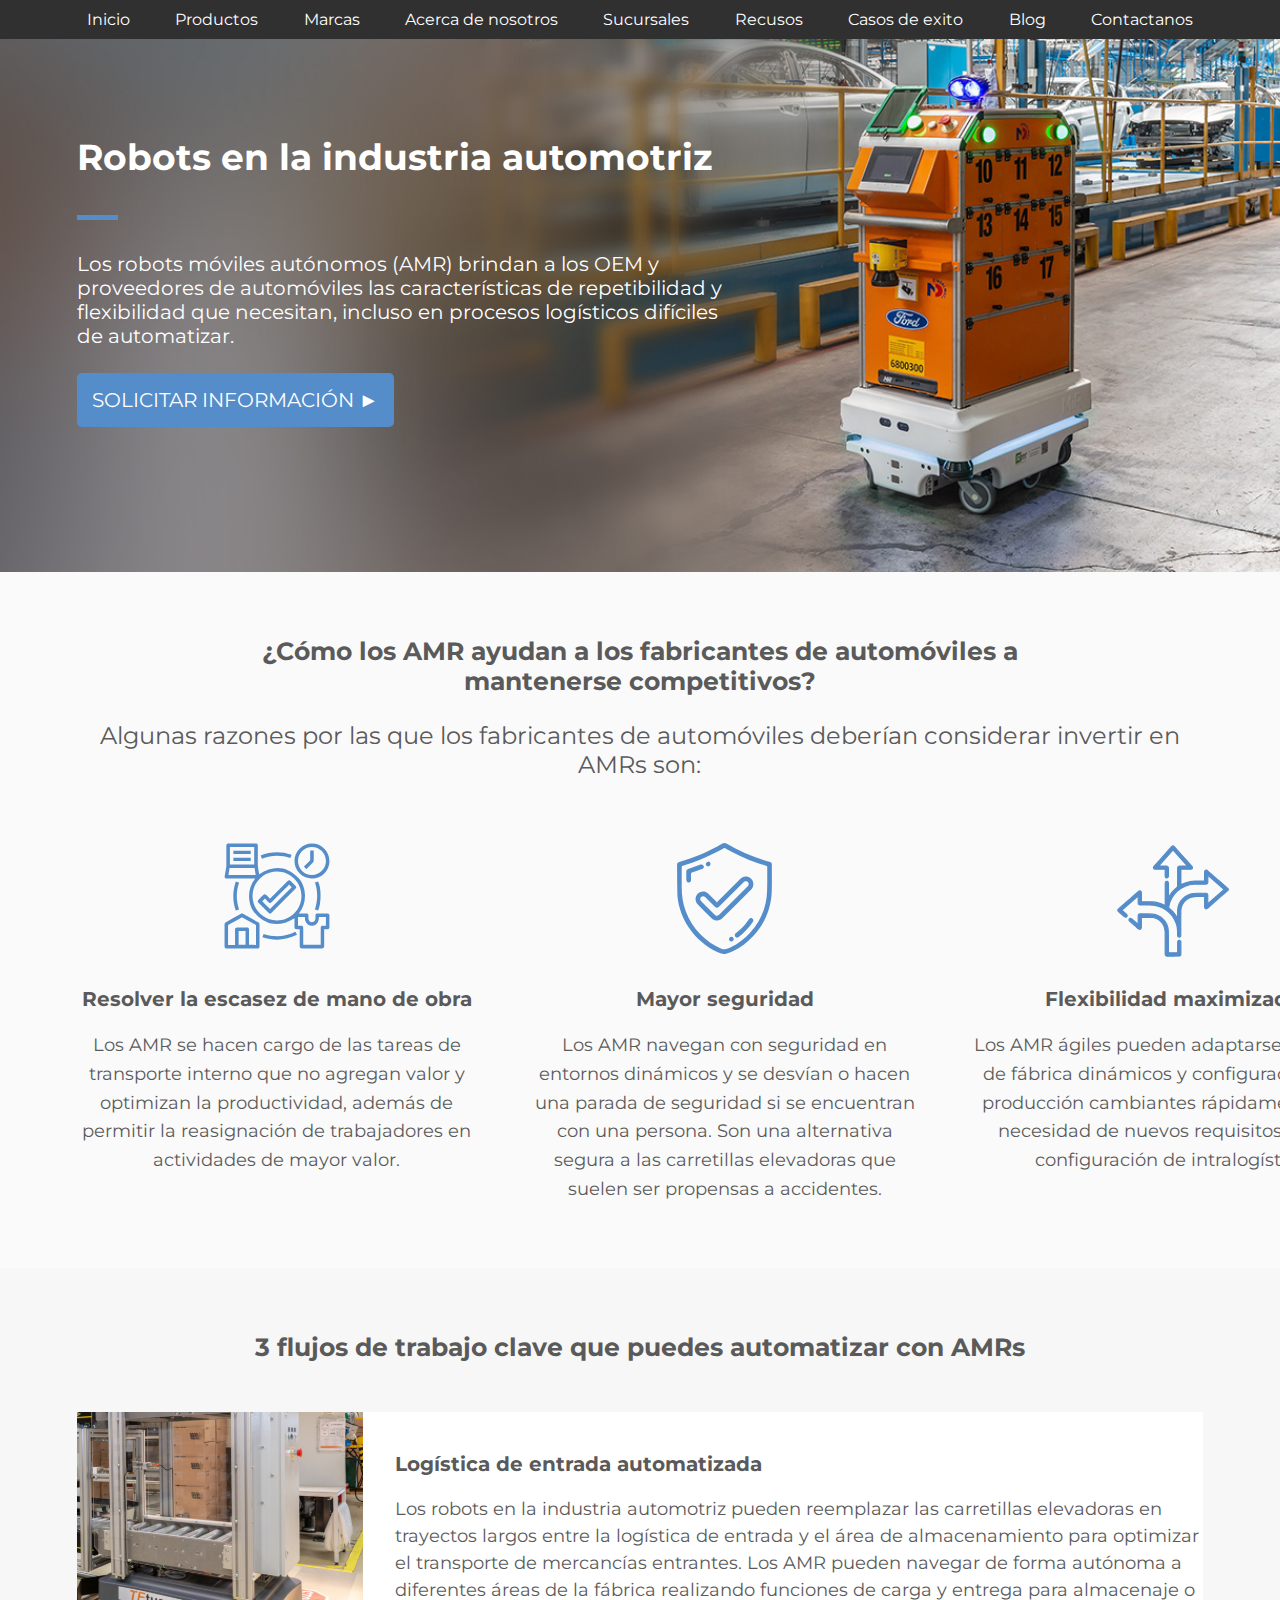
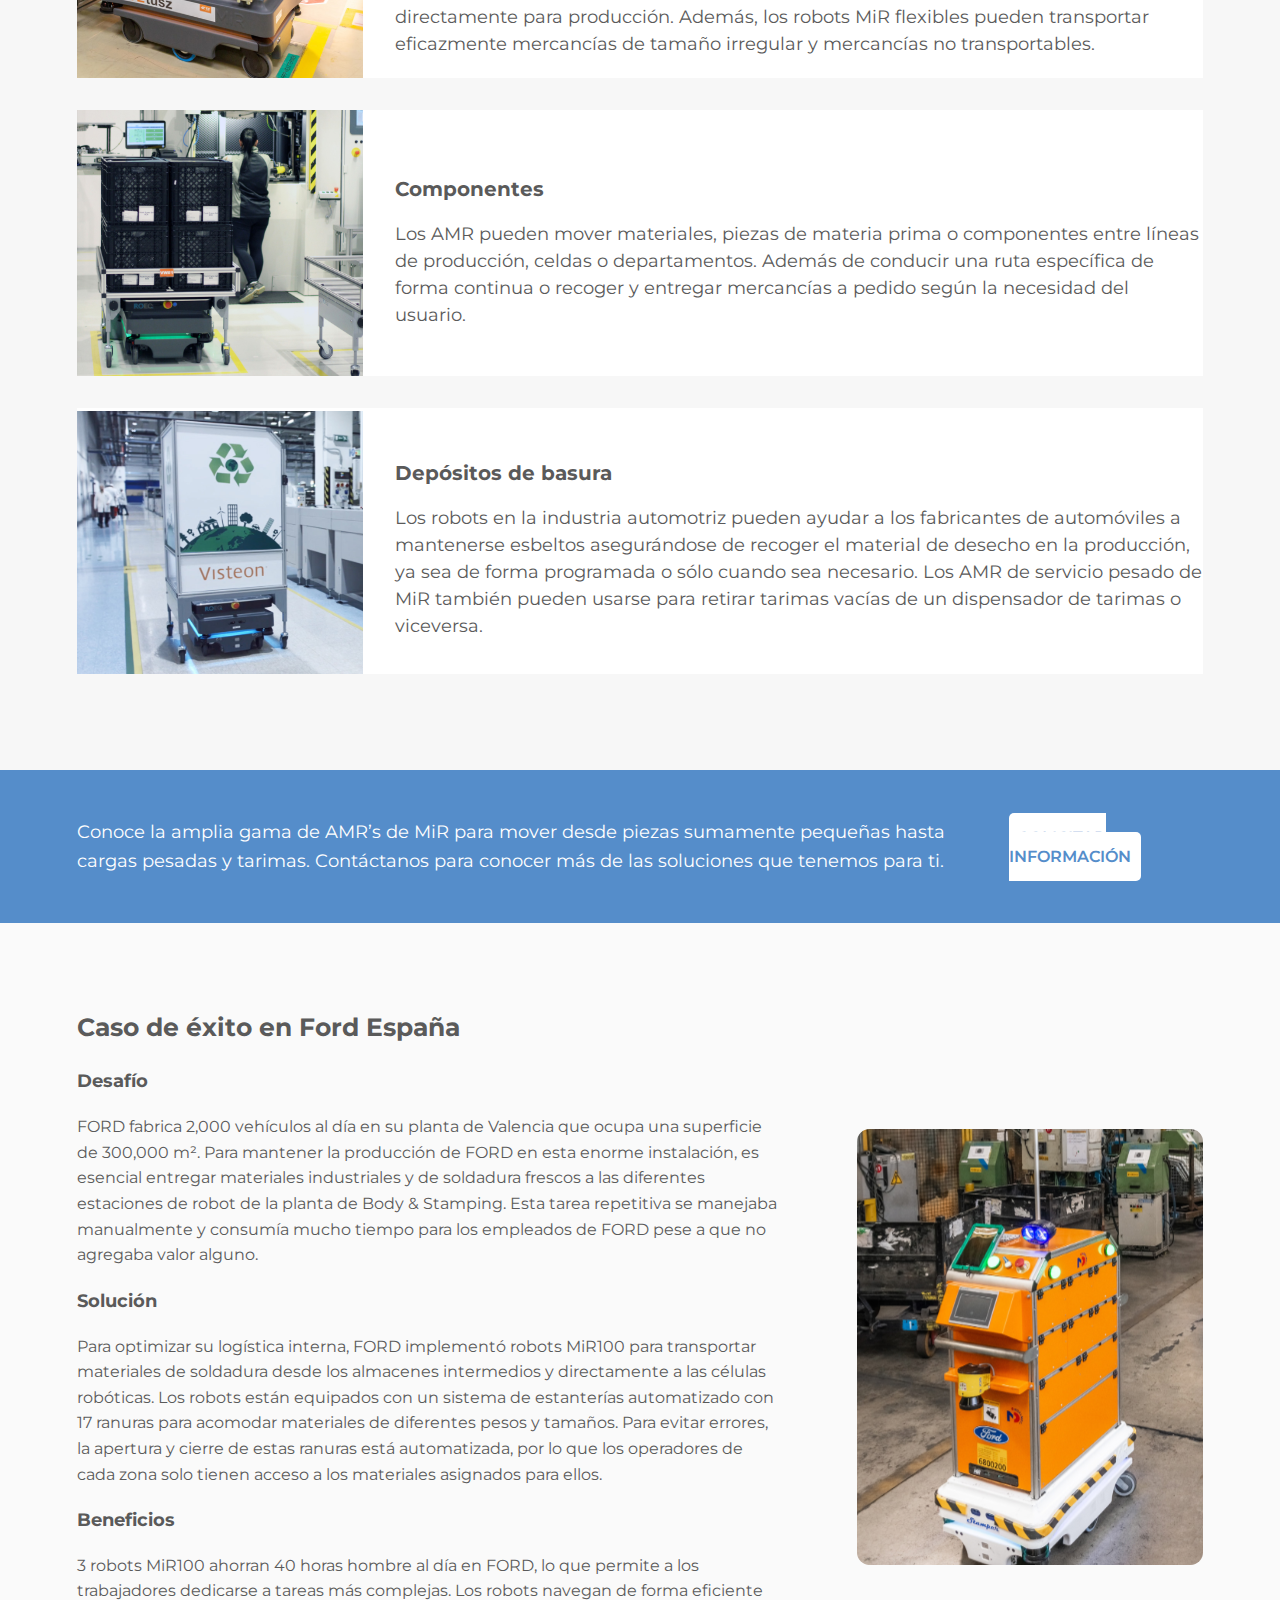
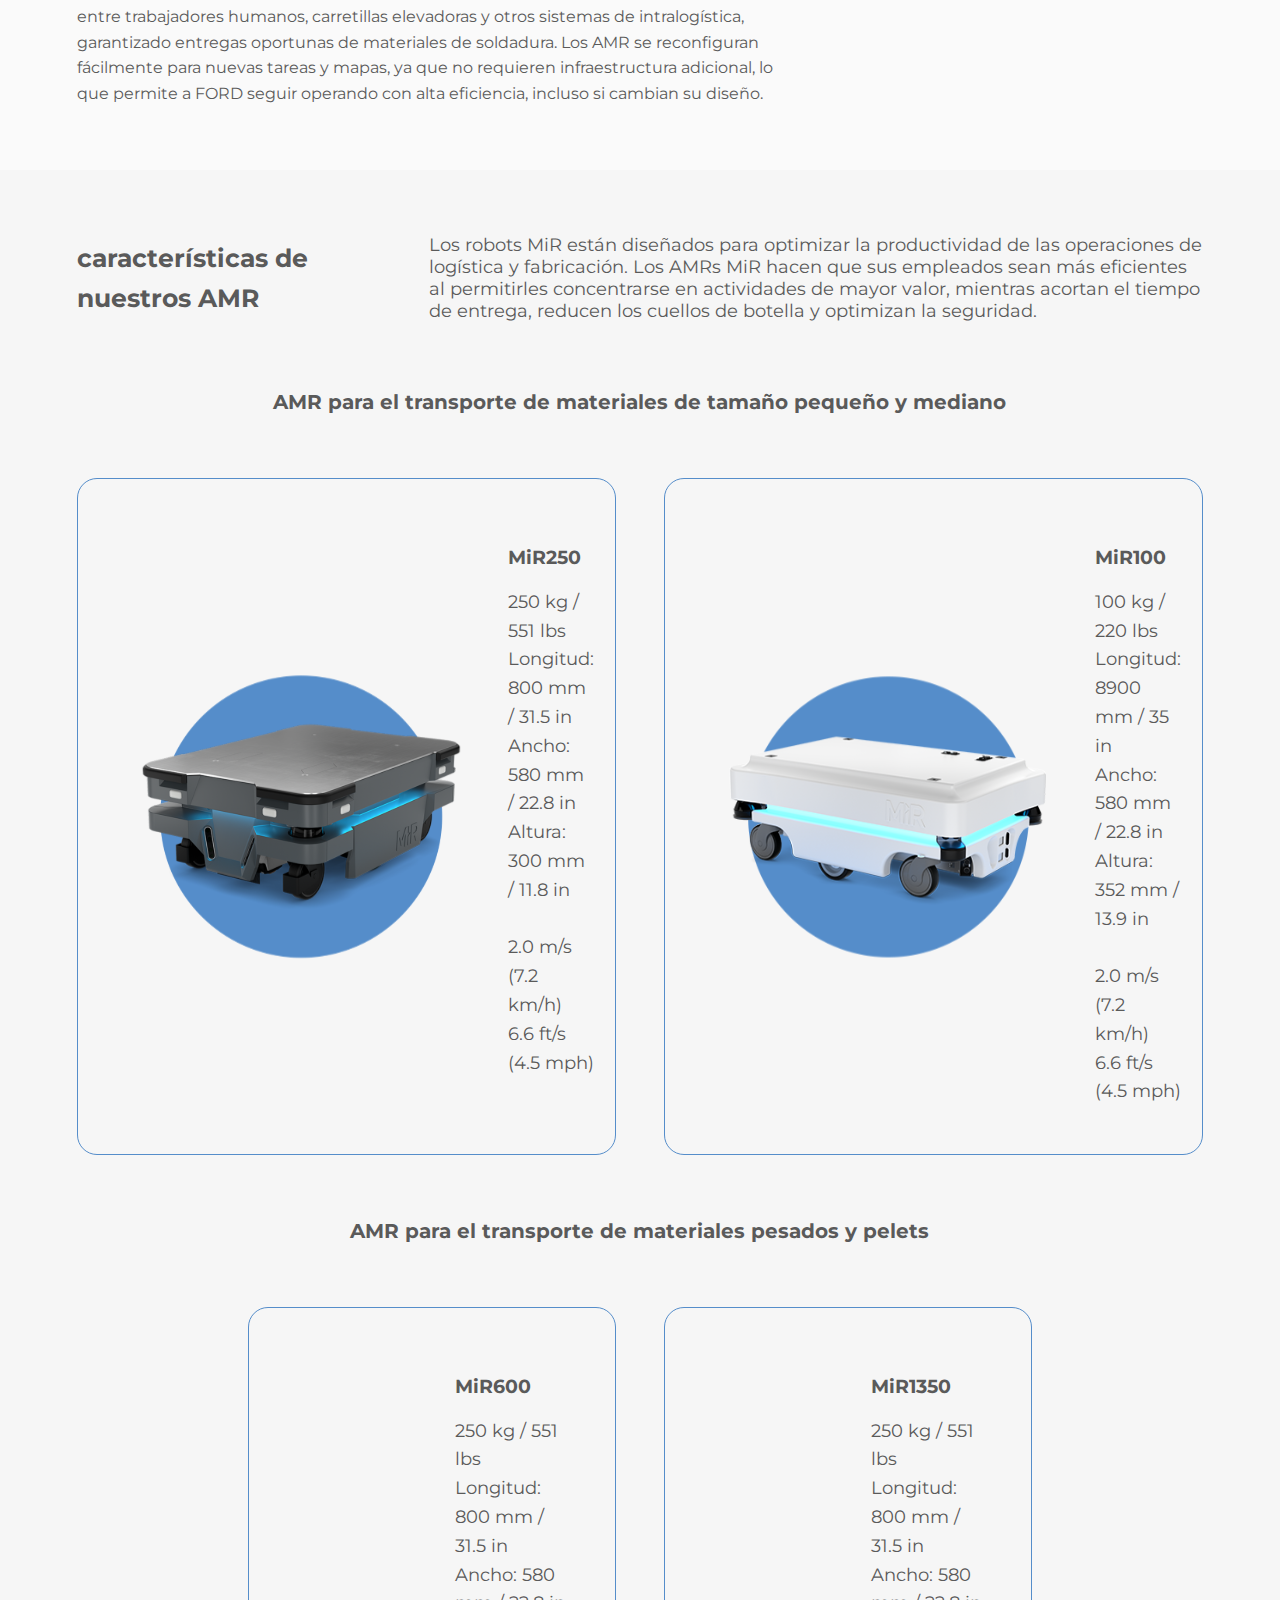
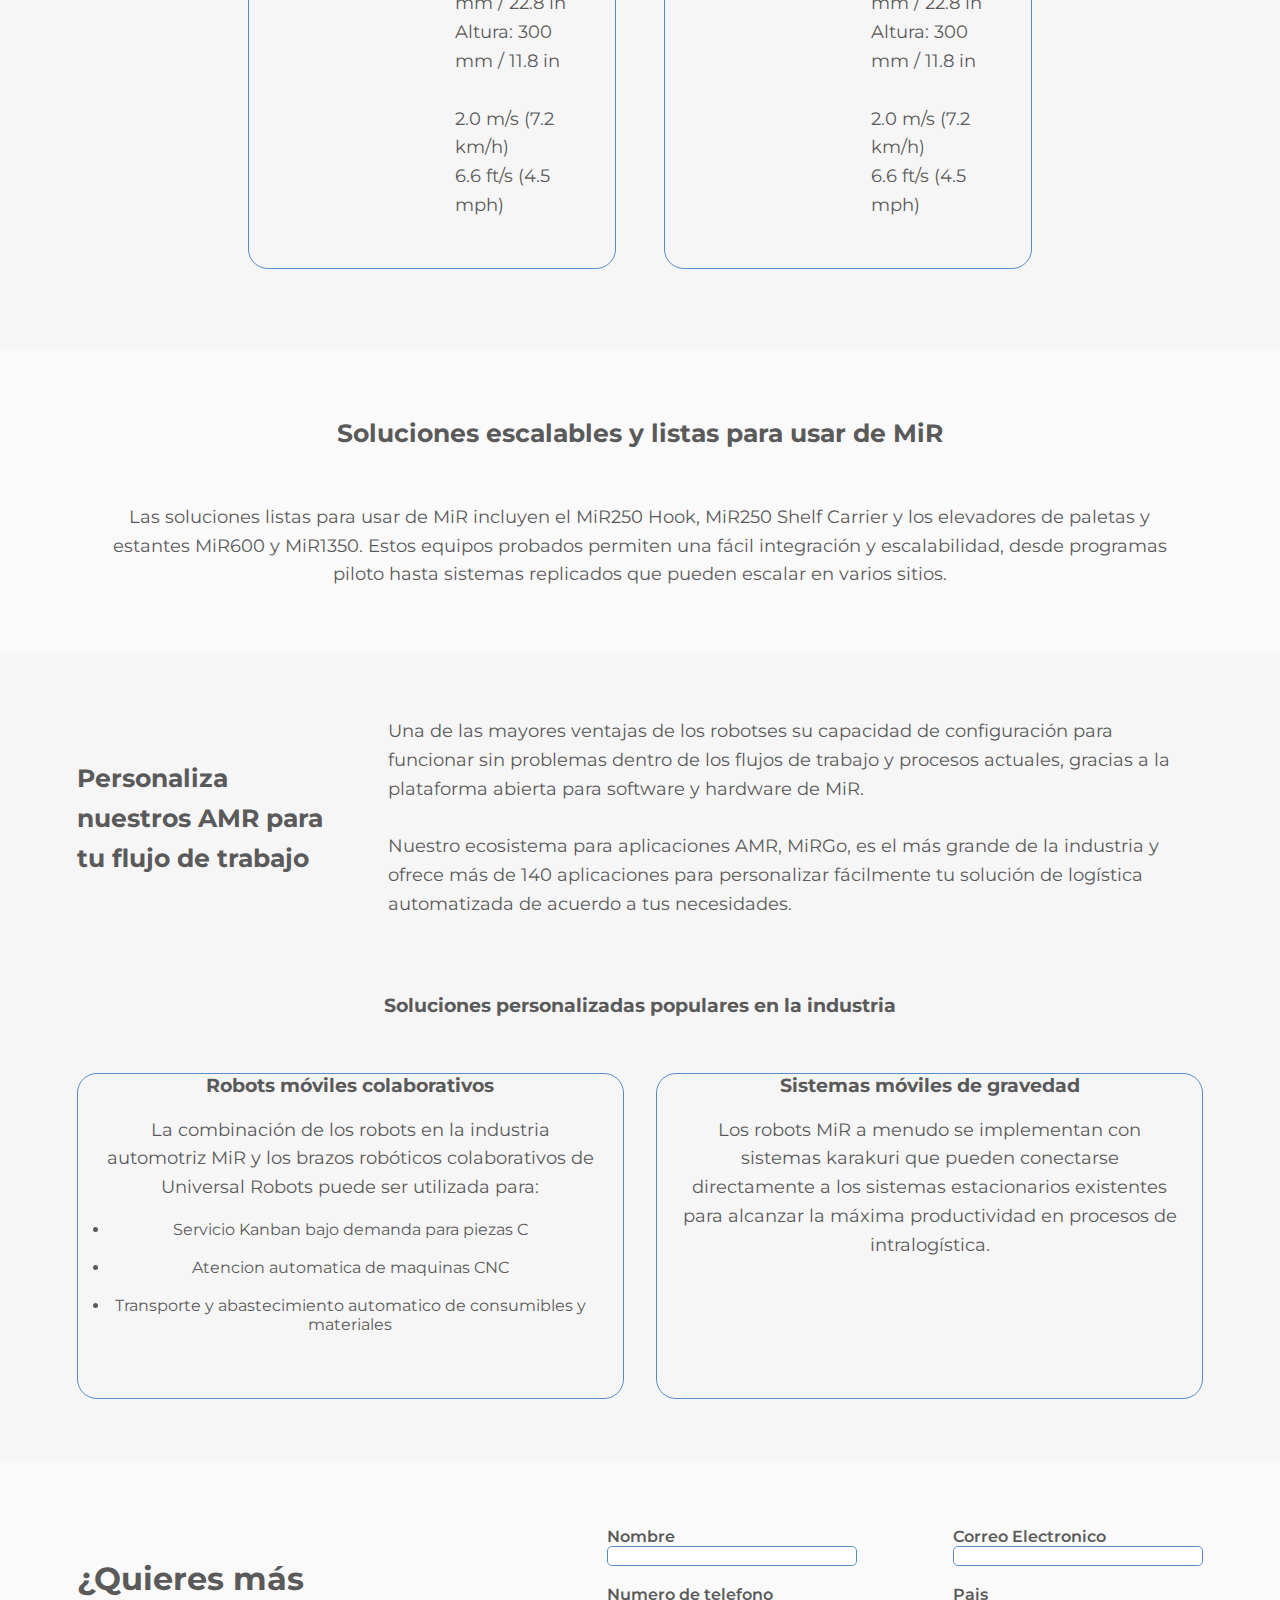
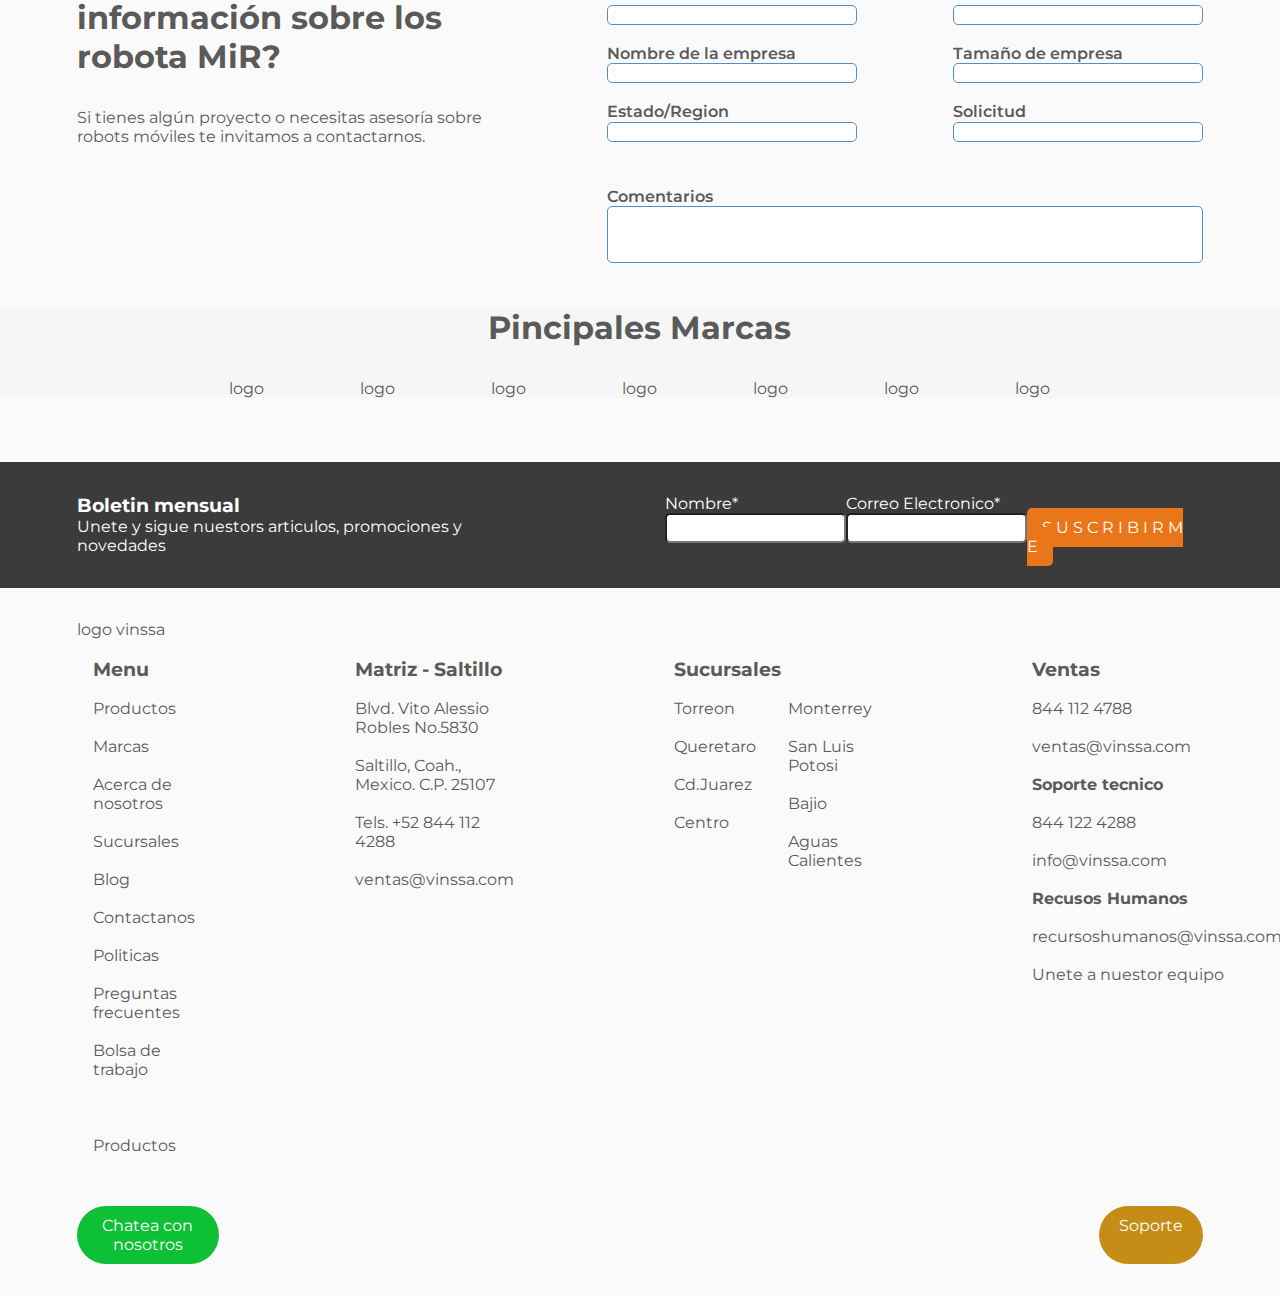
<file: index.html>
<!DOCTYPE html>
<html lang="en">
<head>
    <meta charset="UTF-8">
    <meta http-equiv="X-UA-Compatible" content="IE=edge">
    <meta name="viewport" content="width=device-width, initial-scale=1.0">
    <link href='https://fonts.googleapis.com/css?family=Montserrat' rel='stylesheet'>
    <link rel="stylesheet" href="styleSass/mainstyle.css">
    <title>Vinssa</title>
</head>
<body class="vinssa">
    <div class="menu">
        <div class="content">
            <div class="menu-flex">
                <div class="barra-menu">
                    <a href="">Inicio</a>
                    <a href="">Productos</a>
                    <a href="">Marcas</a>
                    <a href="">Acerca de nosotros</a>
                    <a href="">Sucursales</a>
                    <a href="">Recusos</a>
                    <a href="">Casos de exito</a>
                    <a href="">Blog</a>
                    <a href="">Contactanos</a>
                </div>
            </div>
        </div>
    </div>
    <div class="hero">
        <div class="content">
            <div class="hero-flex">
                <h1>Robots en la industria automotriz</h1>
                <img class="img-responsive" src="resource/hero/Rectangle 1.svg" loading="lazy"/>
                <p>Los robots móviles autónomos (AMR) brindan a los OEM y proveedores de automóviles las características de repetibilidad y flexibilidad que necesitan, incluso en procesos logísticos difíciles de automatizar.
                </p>  
                <div class="hero-button">
                    <a>SOLICITAR INFORMACIÓN ►</a>
                </div>
            </div>
        </div>
    </div>
    <div class="como-ayudamos">
        <div class="content">
            <div class="como-ayudamos-flex">
                <div class="como-ayudamos-pregunta">
                    <h2>¿Cómo los AMR ayudan a los fabricantes de automóviles a mantenerse competitivos?
                    </h2>
                    <p>Algunas razones por las que los fabricantes de automóviles deberían considerar invertir en AMRs son:
                    </p>
                </div>
                <div class="como-ayudamos-respuesta">
                    <div class="razon">
                        <img class="img-responsive" src="resource/como-ayudamos/razon1-svg.svg" alt="Resolver la escasez de mano de obra" loading="lazy"/>
                        <div class="razon-text">
                            <h3>Resolver la escasez de mano de obra
                            </h3>
                            <p>Los AMR se hacen cargo de las tareas de transporte interno que no agregan valor y optimizan la productividad, además de permitir la reasignación de trabajadores en actividades de mayor valor.
                            </p>
                        </div>
                    </div>
                    <div class="razon">
                        <img class="img-responsive" src="resource/como-ayudamos/razon2-svg.svg" alt="Mayor seguridad" loading="lazy"/>
                        <div class="razon-text">
                            <h3>Mayor seguridad
                            </h3>
                            <p>Los AMR navegan con seguridad en entornos dinámicos y se desvían o hacen una parada de seguridad si se encuentran con una persona. Son una alternativa segura a las carretillas elevadoras que suelen ser propensas a accidentes.
                            </p>
                        </div>
                    </div>
                    <div class="razon">
                        <img class="img-responsive" src="resource/como-ayudamos/razon3-svg.svg" alt="Flexibilidad maximizada" loading="lazy"/>
                        <div class="razon-text"> 
                            <h3>Flexibilidad maximizada
                            </h3>
                            <p>Los AMR ágiles pueden adaptarse a diseños de fábrica dinámicos y configuraciones de producción cambiantes rápidamente y sin necesidad de nuevos requisitos para la configuración de intralogística.
                            </p>
                        </div>
                    </div>
                </div>
            </div>
        </div>
    </div>
    <div class="flujos-trabajo">
        <div class="content">
            <div class="flujos-trabajo-flex">
                <h2>3 flujos de trabajo clave que puedes automatizar con AMRs
                </h2>
                <div class="flujo">
                    <img class="img-responsive" src="resource/flujos-trabajo/flujo1-svg.svg" alt="Flexibilidad maximizada" loading="lazy"/>
                    <div class="flujo-text">
                        <h3>Logística de entrada automatizada</h3>
                        <p>Los robots en la industria automotriz pueden reemplazar las carretillas elevadoras en trayectos largos entre la logística de entrada y el área de almacenamiento para optimizar el transporte de mercancías entrantes. Los AMR pueden navegar de forma autónoma a diferentes áreas de la fábrica realizando funciones de carga y entrega para almacenaje o directamente para producción. Además, los robots MiR flexibles pueden transportar eficazmente mercancías de tamaño irregular y mercancías no transportables.
                        </p>
                    </div>
                </div>
                <div class="flujo">
                    <img class="img-responsive" src="resource/flujos-trabajo/flujo2-svg.svg" alt="Flexibilidad maximizada" loading="lazy"/>
                    <div class="flujo-text">
                        <h3>Componentes</h3>
                        <p>Los AMR pueden mover materiales, piezas de materia prima o componentes entre líneas de producción, celdas o departamentos. Además de conducir una ruta específica de forma continua o recoger y entregar mercancías a pedido según la necesidad del usuario.
                        </p>
                    </div>
                </div>
                <div class="flujo">
                    <img class="img-responsive" src="resource/flujos-trabajo/flujo3-svg.svg" alt="Flexibilidad maximizada" loading="lazy"/>
                    <div class="flujo-text">
                        <h3>Depósitos de basura</h3>
                        <p>Los robots en la industria automotriz pueden ayudar a los fabricantes de automóviles a mantenerse esbeltos asegurándose de recoger el material de desecho en la producción, ya sea de forma programada o sólo cuando sea necesario. Los AMR de servicio pesado de MiR también  pueden usarse para retirar tarimas vacías de un dispensador de tarimas o viceversa.
                        </p>
                    </div>
                </div>
            </div>
        </div>
    </div>
    <div class="solicita-informacion">
        <div class="content">
            <div class="solicita-informacion-flex">
                <p>Conoce la amplia gama de AMR’s de MiR para mover desde piezas sumamente pequeñas hasta cargas pesadas y tarimas. Contáctanos para conocer más de las soluciones que tenemos para ti.
                </p>
                <div class="solicita-informacion-button">
                    <a>SOLICITAR INFORMACIÓN</a>
                </div>
            </div>
        </div>
    </div>
    <div class="caso-exito">
        <div class="content">
            <div class="caso-exito-flex">
                <div class="caso-exito-text">
                    <h2> Caso de éxito en Ford España</h2>
                    <h3>Desafío</h3>
                    <p>FORD fabrica 2,000 vehículos al día en su planta de Valencia que ocupa una superficie de 300,000 m². Para mantener la producción de FORD en esta enorme instalación, es esencial entregar materiales industriales y de soldadura frescos a las diferentes estaciones de robot de la planta de Body & Stamping. Esta tarea repetitiva se manejaba manualmente y consumía mucho tiempo para los empleados de FORD pese a que no agregaba valor alguno.
                    </p>
                    <br>
                    <h3>Solución</h3>
                    <p>Para optimizar su logística interna, FORD implementó robots MiR100 para transportar materiales de soldadura desde los almacenes intermedios y directamente a las células robóticas. Los robots están equipados con un sistema de estanterías automatizado con 17 ranuras para acomodar materiales de diferentes pesos y tamaños. Para evitar errores, la apertura y cierre de estas ranuras está automatizada, por lo que los operadores de cada zona solo tienen acceso a los materiales asignados para ellos.
                    </p>
                    <br>
                    <h3>Beneficios</h3>
                    <p>3 robots MiR100 ahorran 40 horas hombre al día en FORD, lo que permite a los trabajadores dedicarse a tareas más complejas.
                    Los robots navegan de forma eficiente entre trabajadores humanos, carretillas elevadoras y otros sistemas de intralogística, garantizado entregas oportunas de materiales de soldadura.
                    Los AMR se reconfiguran fácilmente para nuevas tareas y mapas, ya que no requieren infraestructura adicional, lo que permite a FORD seguir operando con alta eficiencia, incluso si cambian su diseño.
                    </p>
                </div> 
                <div class="caso-exito-img">
                    <img class="img-responsive" src="resource/caso-exito/caso-exito-svg.svg" alt="Flexibilidad maximizada" loading="lazy"/>
                </div>
            </div>
        </div>
    </div>
    <div class="caracteristicas-amr">
        <div class="content">
            <div class="caracteristicas-amr-flex">
                <div class="caracteristicas-amr-description">
                    <h2>características de nuestros AMR</h2>
                    <p>Los robots MiR están diseñados para optimizar la productividad de las operaciones de logística y fabricación. Los AMRs MiR hacen que sus empleados sean más eficientes al permitirles concentrarse en actividades de mayor valor, mientras acortan el tiempo de entrega, reducen los cuellos de botella y optimizan la seguridad.
                    </p>
                </div>
                <div class="caracteristicas-amr-productos">
                    <h3 class="caracteristicas-amr-productos-titulo">AMR para el transporte de materiales de tamaño pequeño y mediano</h3>
                    <div class="caracteristicas-amr-items">
                        <div class="item">
                            <img class="img-responsive" src="resource/caracteristicas-amr/item1-svg.svg" alt="MiR250" loading="lazy"/>
                            <div class="item-description">
                                <h3>MiR250</h3>
                                <p>250 kg / 551 lbs
                                    <br>
                                    Longitud: 800 mm / 31.5 in<br>
                                    Ancho: 580 mm / 22.8 in<br>
                                    Altura: 300 mm / 11.8 in<br>
                                    <br>
                                    2.0 m/s (7.2 km/h)<br>
                                    6.6 ft/s (4.5 mph) <br>
                                    </p>
                            </div>
                        </div>
                        <div class="item">
                            <img class="img-responsive" src="resource/caracteristicas-amr/item2-svg.svg" alt="MiR250" loading="lazy"/>
                            <div class="item-description">
                                <h3>MiR100</h3>
                                <p>100 kg / 220 lbs
                                    <br>
                                    Longitud: 8900 mm / 35 in<br>
                                    Ancho: 580 mm / 22.8 in<br>
                                    Altura: 352 mm / 13.9 in<br>
                                    <br>
                                    2.0 m/s (7.2 km/h)<br>
                                    6.6 ft/s (4.5 mph) <br>
                                    </p>
                            </div>
                        </div>
                    </div>
                    <h3 class="caracteristicas-amr-productos-titulo">AMR para el transporte de materiales pesados y pelets</h3>
                    <div class="caracteristicas-amr-items">
                        <div class="item">
                            <img class="img-responsive" src="resource/caracteristicas-amr/item3-svg.svg" alt="MiR250" loading="lazy"/>
                            <div class="item-description">
                                <h3>MiR600</h3>
                                <p>250 kg / 551 lbs
                                    <br>
                                    Longitud: 800 mm / 31.5 in<br>
                                    Ancho: 580 mm / 22.8 in<br>
                                    Altura: 300 mm / 11.8 in<br>
                                    <br>
                                    2.0 m/s (7.2 km/h)<br>
                                    6.6 ft/s (4.5 mph) <br>
                                    </p>
                            </div>
                        </div>
                        <div class="item">
                            <img class="img-responsive" src="resource/caracteristicas-amr/item4-svg.svg" alt="MiR250" loading="lazy"/>
                            <div class="item-description">
                                <h3>MiR1350</h3>
                                <p>250 kg / 551 lbs
                                    <br>
                                    Longitud: 800 mm / 31.5 in<br>
                                    Ancho: 580 mm / 22.8 in<br>
                                    Altura: 300 mm / 11.8 in<br>
                                    <br>
                                    2.0 m/s (7.2 km/h)<br>
                                    6.6 ft/s (4.5 mph) <br>
                                    </p>
                            </div>
                        </div>
                    </div>
                </div>
            </div>
        </div>
    </div>
    <div class="soluciones-escalables">
        <div class="content">
            <h2>Soluciones escalables y listas para usar de MiR
            </h2>
            <p>Las soluciones listas para usar de MiR incluyen el MiR250 Hook, MiR250 Shelf Carrier y los elevadores de paletas y estantes MiR600 y MiR1350. Estos equipos probados permiten una fácil integración y escalabilidad, desde programas piloto hasta sistemas replicados que pueden escalar en varios sitios.
            </p>
            <div class="soluciones-escalables-img">
                <img class="img-responsive" src="resource/soluciones-escalables/solucion-escalable1-svg.svg" alt="solucion 1" loading="lazy"/>
                <img class="img-responsive" src="resource/soluciones-escalables/solucion-escalable2-svg.svg" alt="solucion 2" loading="lazy"/>
                <img class="img-responsive" src="resource/soluciones-escalables/solucion-escalable3-svg.svg" alt="solucion 3" loading="lazy"/>
                <img class="img-responsive" src="resource/soluciones-escalables/solucion-escalable4-svg.svg" alt="solucion 4" loading="lazy"/> 
            </div>
        </div>
    </div>
    <div class="personaliza-amr">
        <div class="content">
            <div class="personaliza-amr-flex">
                <div class="personaliza-amr-description">
                    <h2>Personaliza nuestros AMR para tu flujo de trabajo
                    </h2>
                    <p>Una de las mayores ventajas de los robotses su capacidad de configuración para funcionar sin problemas dentro de los flujos de trabajo y procesos actuales, gracias a la plataforma abierta para software y hardware de MiR.<br><br>
                        Nuestro ecosistema para aplicaciones AMR, MiRGo, es el más grande de la industria y ofrece más de 140 aplicaciones para personalizar fácilmente tu solución de logística automatizada de acuerdo a tus necesidades.
                    </p>
                </div>
                <div class="personaliza-amr-populares">
                    <h3 class="titulo-populares">Soluciones personalizadas populares en la industria 
                    </h3>
                    <div class="personaliza-amr-populares-items">
                        <div class="item">
                            <img class="img-responsive" src="resource/personaliza-amr/personaliza-amr1-svg.svg" alt="personaliza 1" loading="lazy"/>
                            <h3>Robots móviles colaborativos</h3>
                            <p>La combinación de los robots en la industria automotriz MiR y los brazos robóticos colaborativos de Universal Robots puede ser utilizada para:
                            </p>
                            <ul>
                                <li>
                                    Servicio Kanban bajo demanda para piezas C
                                </li>
                                <br>
                                <li>
                                    Atencion automatica de maquinas CNC
                                </li>
                                <br>
                                <li>
                                    Transporte y abastecimiento automatico de consumibles y materiales
                                </li>
                            </ul>
                        </div>
                        <div class="item">
                            <img class="img-responsive" src="resource/personaliza-amr/personaliza-amr2-svg.svg" alt="personaliza 1" loading="lazy"/>
                            <h3>Sistemas móviles de gravedad</h3>
                            <p>Los robots MiR a menudo se implementan con sistemas karakuri que pueden conectarse directamente a los sistemas estacionarios existentes para alcanzar la máxima productividad en procesos de intralogística.
                            </p>
                        </div>
                    </div>
                </div>
            </div>
        </div>
    </div>
    <div class="formulario-informacion">
        <div class="content">
            <div class="formulario-informacion-flex">
                <div class="formulario-informacion-description">
                    <h1>¿Quieres más información sobre los robota MiR?
                    </h1>
                    <p>Si tienes algún proyecto o necesitas asesoría sobre robots móviles te invitamos a contactarnos.
                    </p>
                </div>
                <div class="formulario-informacion-datos">
                    <div class="formulario-informacion-input">
                        <form class="formulario-inputs"> 
                            <label for="fname">Nombre</label><br>
                            <input type="text" id="nombre" name="nombre"><br><br>
        
                            <label for="fname">Numero de telefono</label><br>
                            <input type="tel" id="telefono" name="telefono"><br><br>
        
                            <label for="fname">Nombre de la empresa</label><br>
                            <input type="text" id="nombreEmpresa" name="nombreEmpresa"><br><br>
        
                            <label for="fname">Estado/Region</label><br>
                            <input type="text" id="estadoRegion" name="estadoRegion"><br><br>
                        </form>
                        <form class="formulario-inputs"> 
                            <label for="fname">Correo Electronico</label><br>
                            <input type="text" id="correo" name="correo"><br><br>
        
                            <label for="fname">Pais</label><br>
                            <input type="text" id="pais" name="pais"><br><br>
                                
                            <label for="fname">Tamaño de empresa</label><br>
                            <input type="text" id="tamanioEmpresa" name="tamanioEmpresa"><br><br>
        
                            <label for="fname">Solicitud</label><br>
                            <input type="text" id="solicitud" name="solicitud"><br><br>
                        </form>
                    </div>
                    <div class="formulario-informacion-comentarios">
                        <label for="fname">Comentarios</label><br>
                        <input type="text" id="comentarios" name="comentarios"><br><br>
                    </div>
                </div>
            </div>
        </div>
    </div>
    <div class="principales-marcas">
        <div class="content">
            <div class="principales-marcas-flex">
                <h1> Pincipales Marcas</h1>
                <img class="img-responsive" class="imgResponsive" src="resource/Rectangle 1.svg" loading="lazy"/>
                <div class="carrusel-marcas">
                    <p>logo</p>
                    <p>logo</p>
                    <p>logo</p>
                    <p>logo</p>
                    <p>logo</p>
                    <p>logo</p>
                    <p>logo</p>
                </div>
            </div>
        </div>
    </div>
    <div class="boletin">
        <div class="content">
            <div class="boletin-flex">
                <div class="boletin-description">
                    <h3>Boletin mensual</h3>
                    <p>Unete y sigue nuestors articulos, promociones y novedades</p>
                </div>
                <div class="boletin-input">
                    <div>
                        <label for="fname">Nombre*</label><br>
                    <input type="text" id="nombre" name="nombre"><br>
                    </div>
                    
                    <div>
                        <label for="fname">Correo Electronico*</label><br>
                    <input type="text" id="correo" name="correo"><br>
                    </div>

                    <div class="aclass">
                        <a href="">S U S C R I B I R M E</a>
                    </div>
                </div>
            </div>
        </div>
    </div>
    <div class="pie-pagina">
        <div class="content">
            <div class="pie-pagina-flex">
                <div>
                    <p>logo vinssa</p>
                </div>
                <div class="pie-pagina-nav">
                    <div class="nav-columna">
                        <h3>Menu</h3>
                        <p>
                            <a href="">Productos</a><br><br>
                            <a href="">Marcas</a><br><br>
                            <a href="">Acerca de nosotros</a><br><br>
                            <a href="">Sucursales</a><br><br>
                            <a href="">Blog</a><br><br>
                            <a href="">Contactanos</a><br><br>
                            <a href="">Politicas</a><br><br>
                            <a href="">Preguntas frecuentes</a><br><br>
                            <a href="">Bolsa de trabajo</a><br><br>
                            <br><br>
                            <a href="">Productos</a><br><br>
                        </p>
                    </div>
                    <div class="nav-columna">
                        <h3>Matriz - Saltillo</h3>
                        <p>
                            Blvd. Vito Alessio Robles No.5830<br><br>
                            Saltillo, Coah., Mexico. C.P. 25107<br><br>
                            Tels. +52 844 112 4288<br><br>
                            ventas@vinssa.com<br><br>
                        </p>
                    </div>
                    <div class="nav-columna">
                        <h3>Sucursales</h3>
                        <div class="sucursales">
                            <p>
                                Torreon<br><br>
                                Queretaro<br><br>
                                Cd.Juarez<br><br>
                                Centro<br><br>
                            </p>
                            <p>
                                Monterrey<br><br>
                                San Luis Potosi<br><br>
                                Bajio<br><br>
                                Aguas Calientes<br><br>
                            </p>
                        </div>
                    </div>
                    <div class="nav-columna">
                        <h3>Ventas</h3>
                        <p>
                            844 112 4788<br><br>
                            ventas@vinssa.com<br><br>
                            <strong>Soporte tecnico</strong><br><br>
                            844 122 4288<br><br>
                            info@vinssa.com<br><br>
                            <strong>Recusos Humanos</strong><br><br>
                            recursoshumanos@vinssa.com<br><br>
                            Unete a nuestor equipo<br><br>
                        </p>
                    </div>
                </div>
            </div>
        </div>
    </div>
    <div class="chatea-soporte">
        <div class="content">
            <div class="chatea-soporte-flex">
                <a class="chat">Chatea con nosotros</a>
                <a class="soporte">Soporte</a>
            </div>
        </div>
    </div>
</body>
</html>
</file>
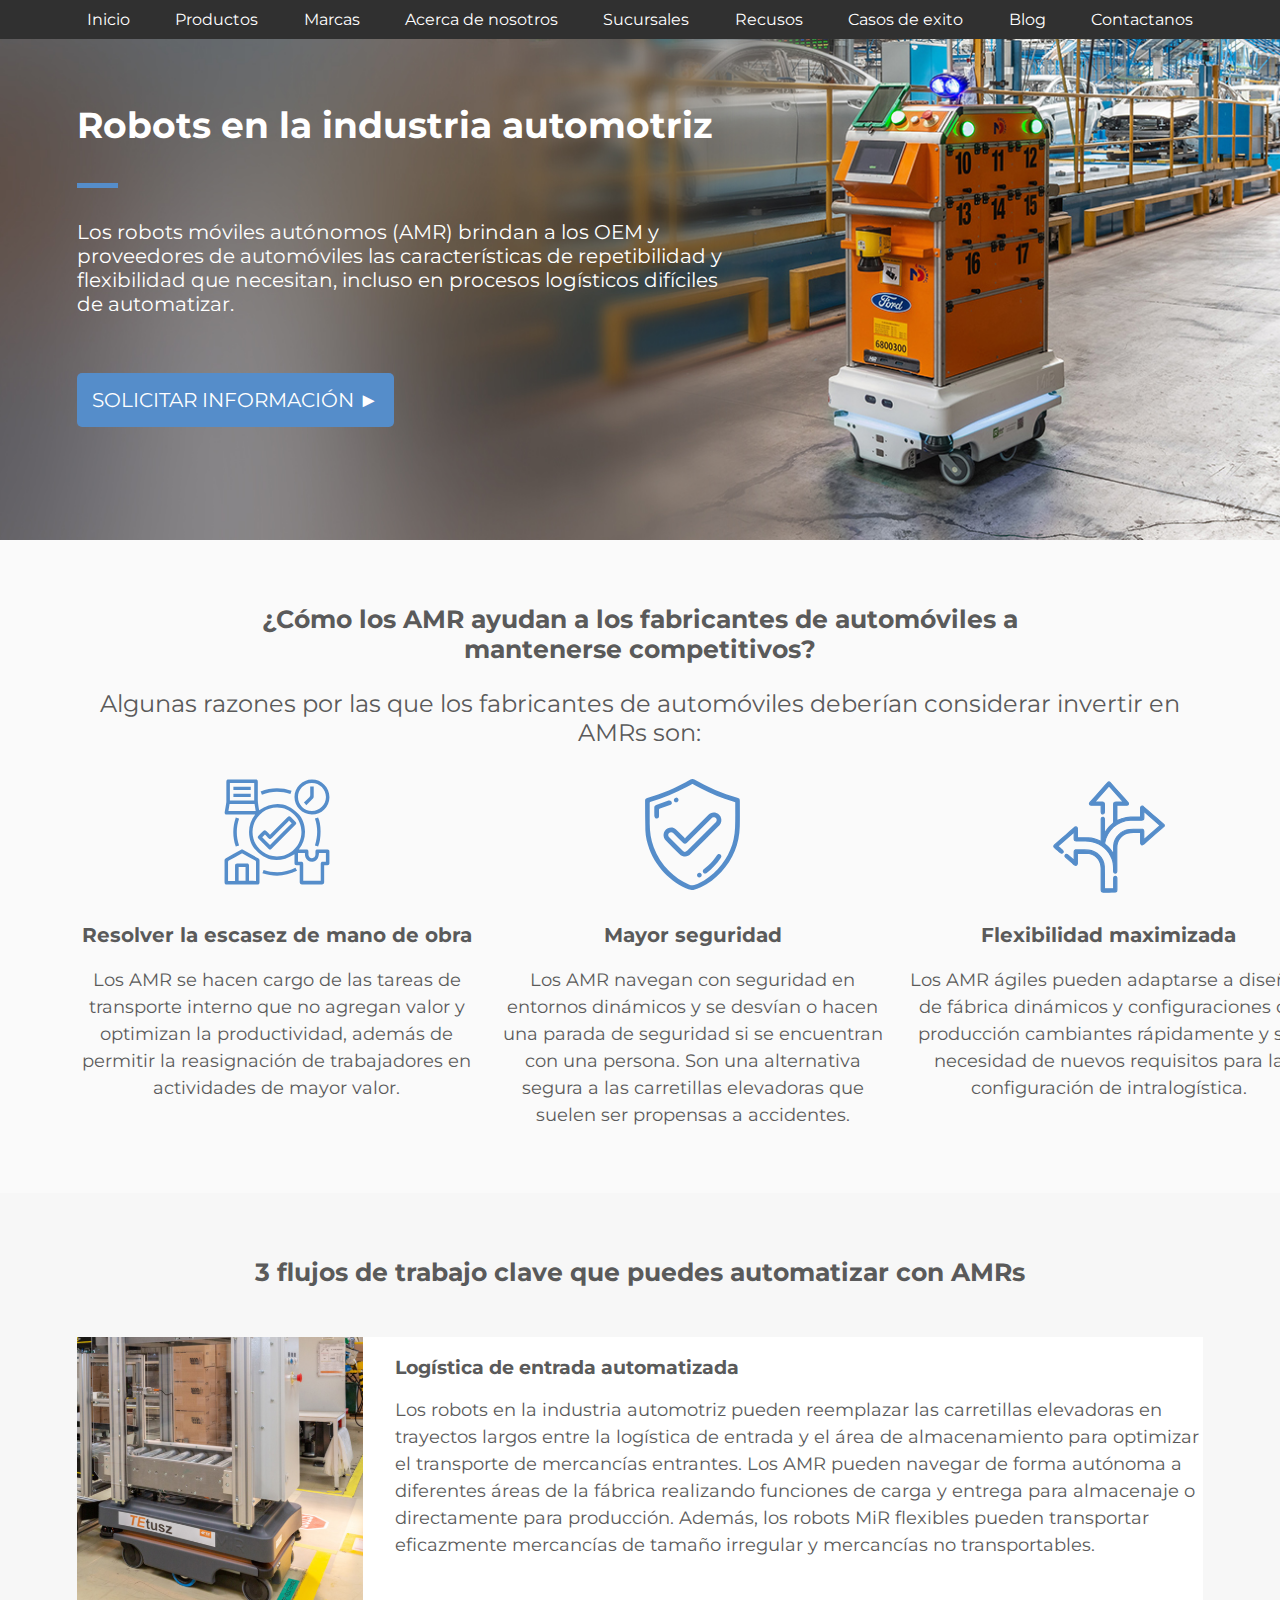
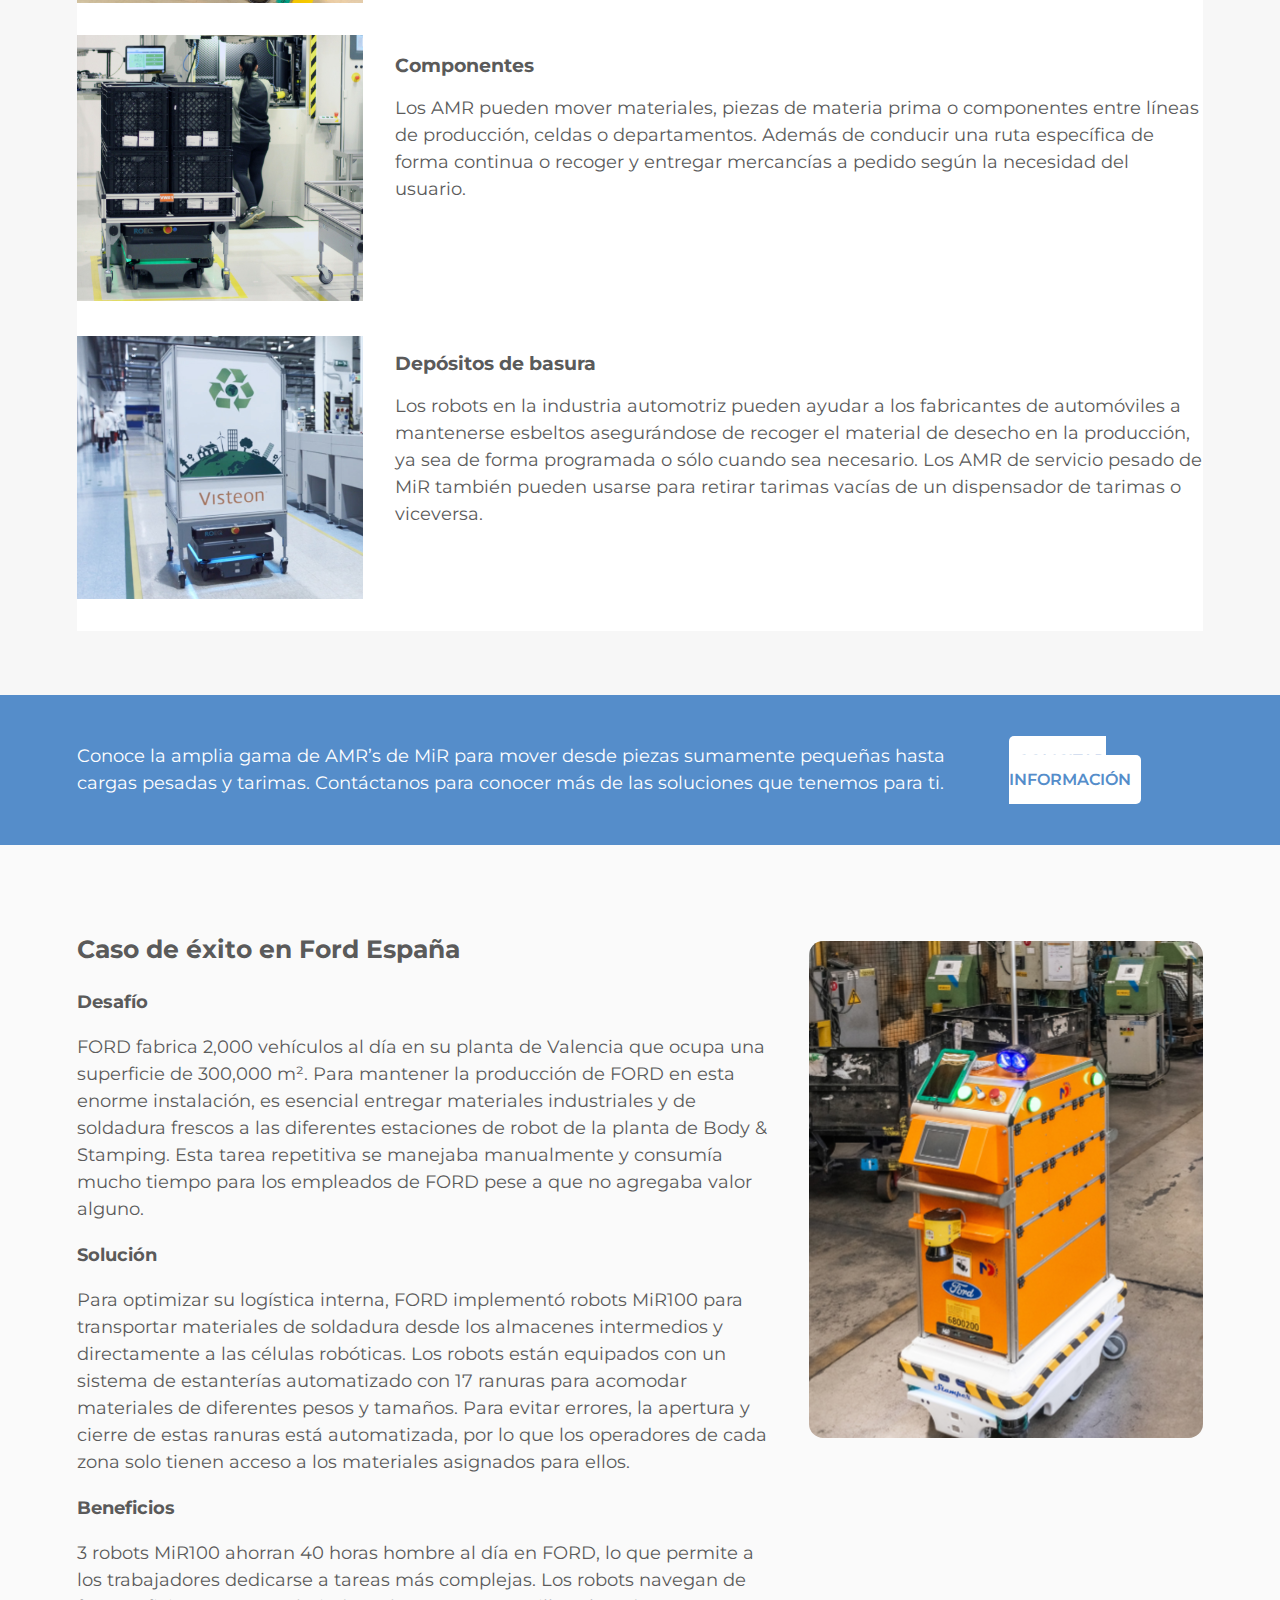
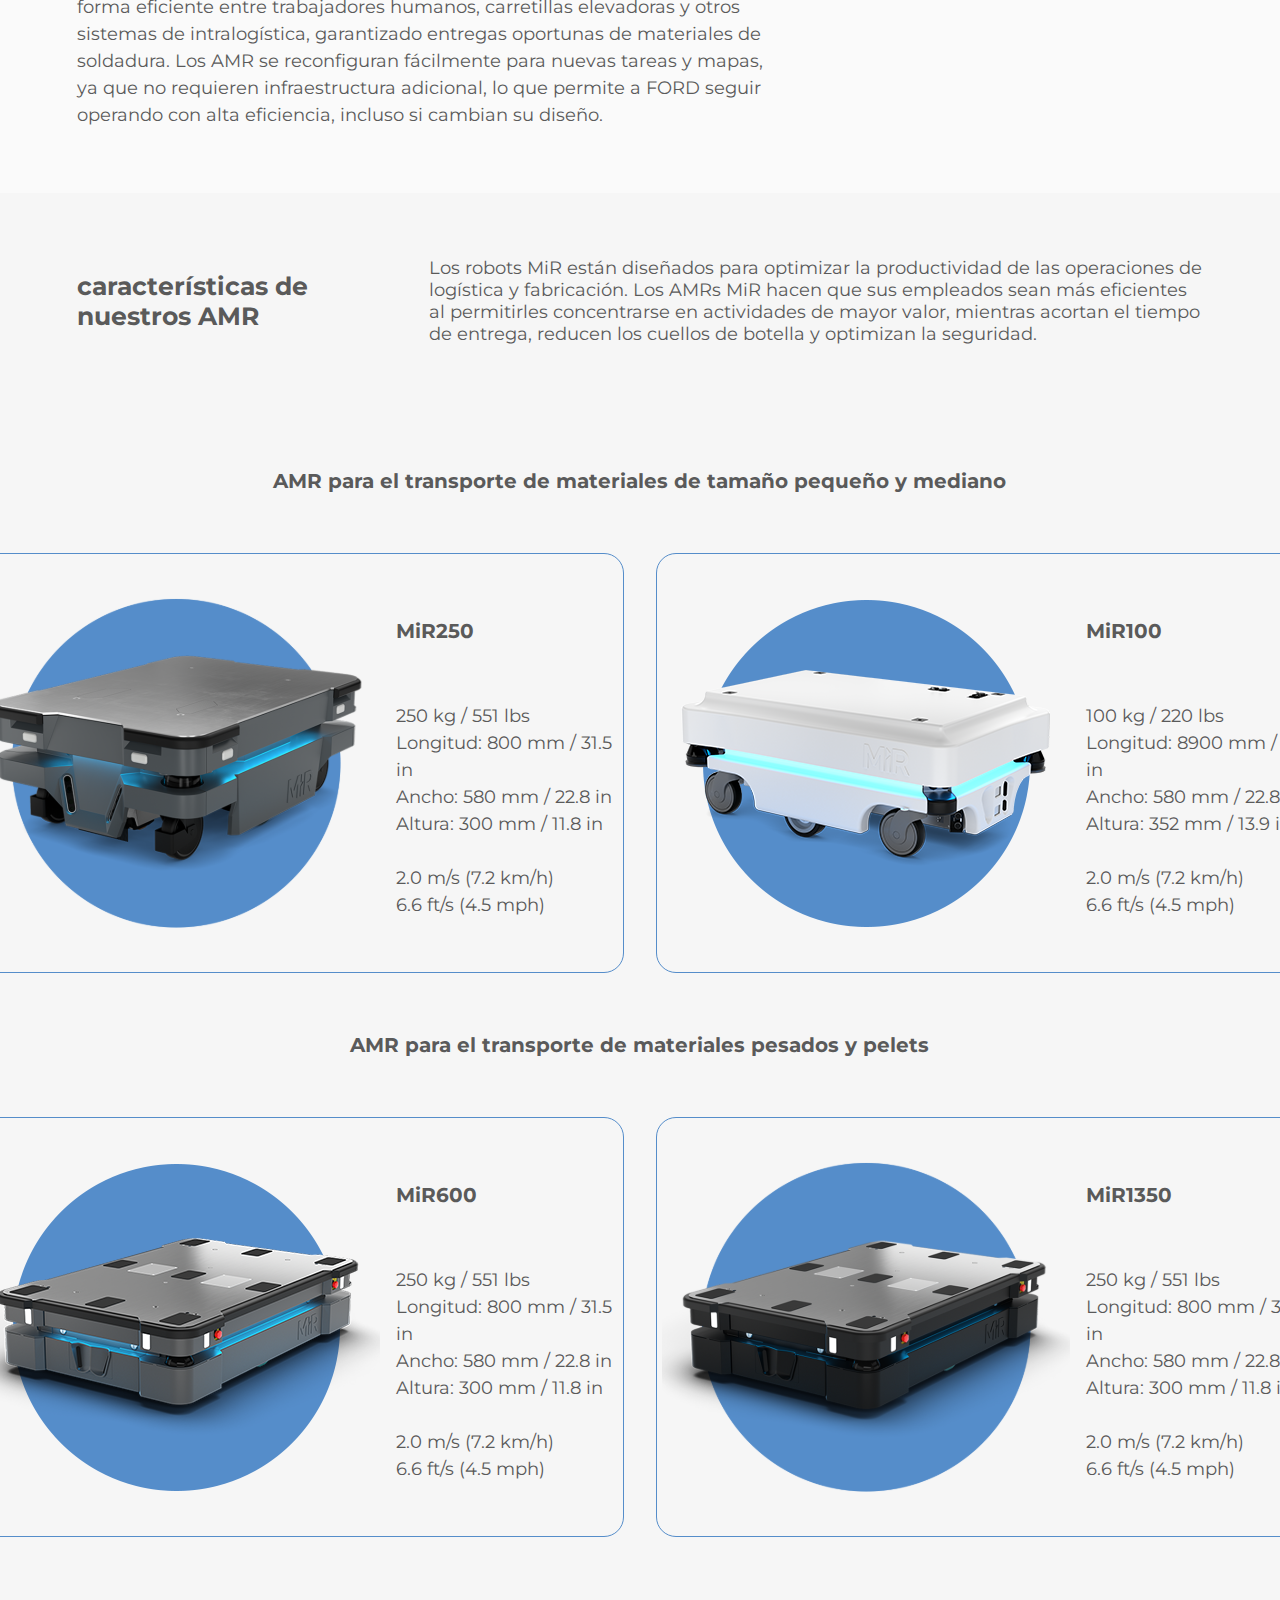
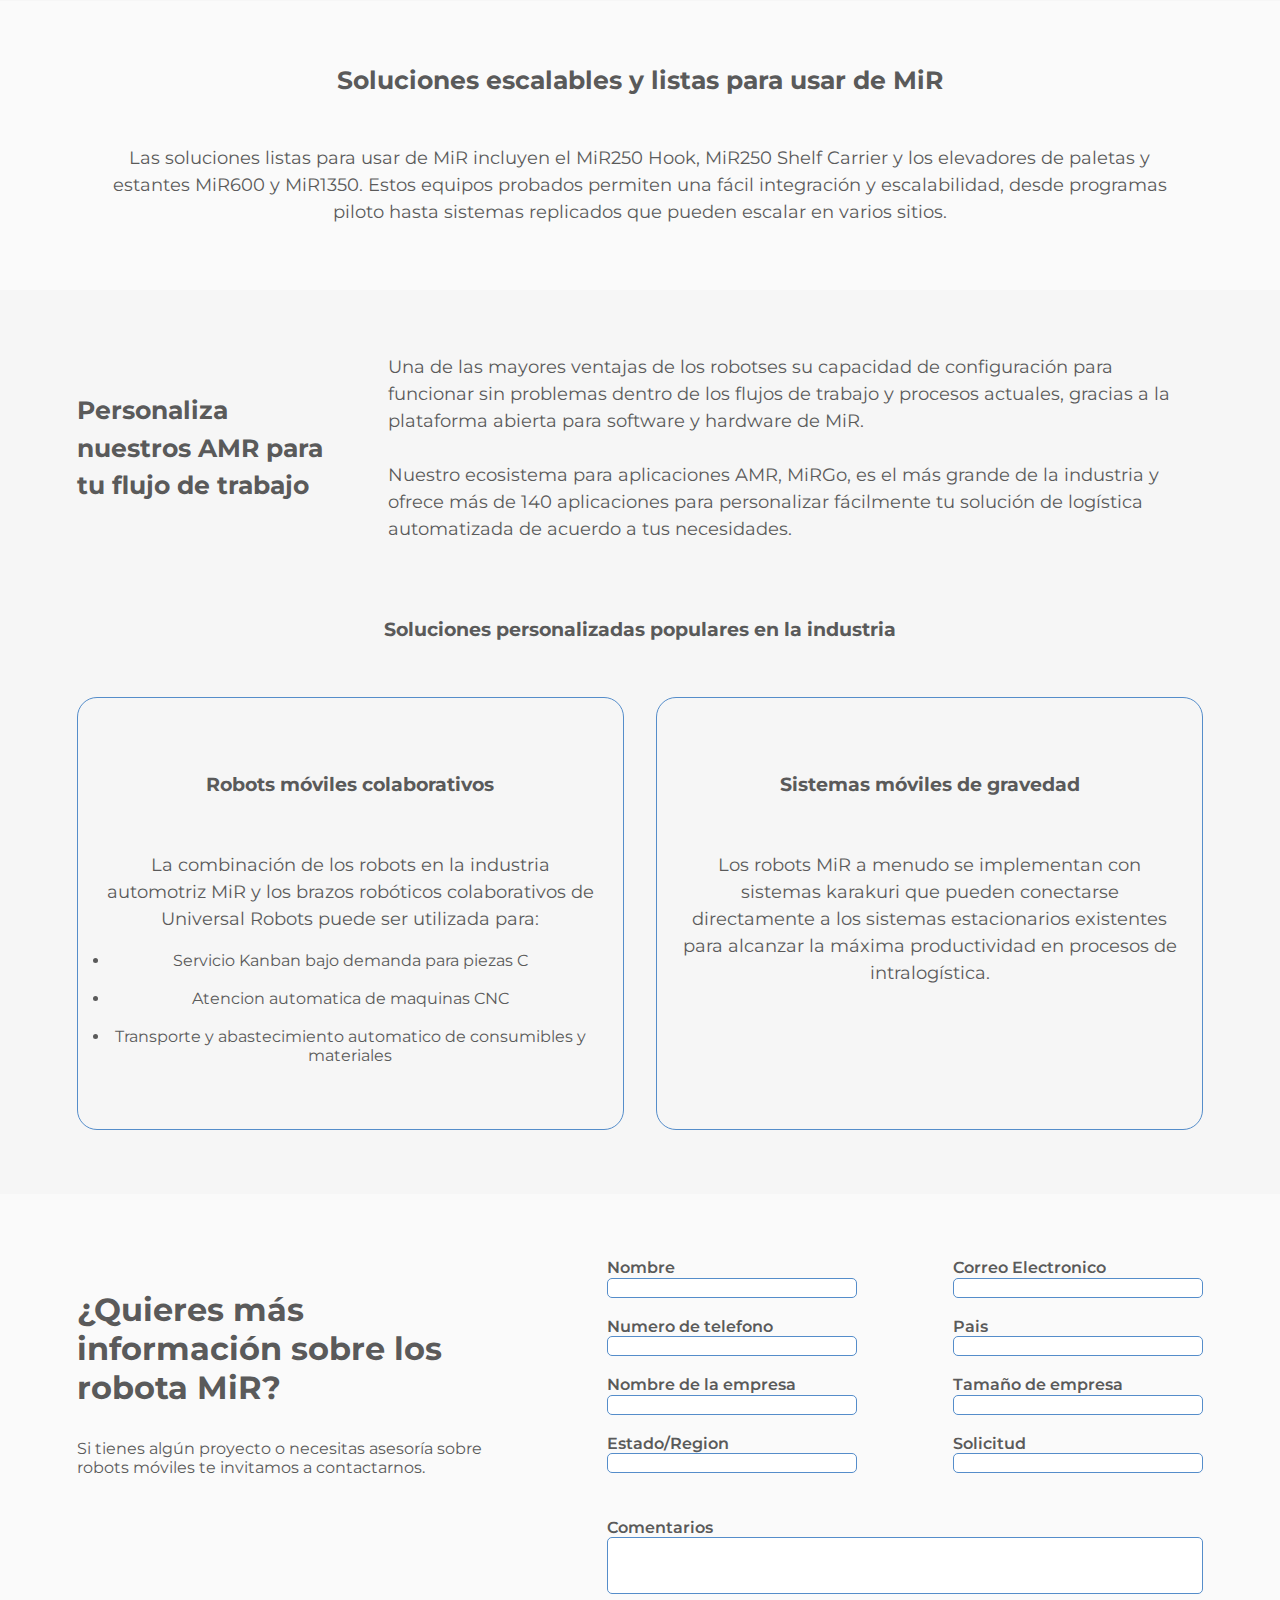
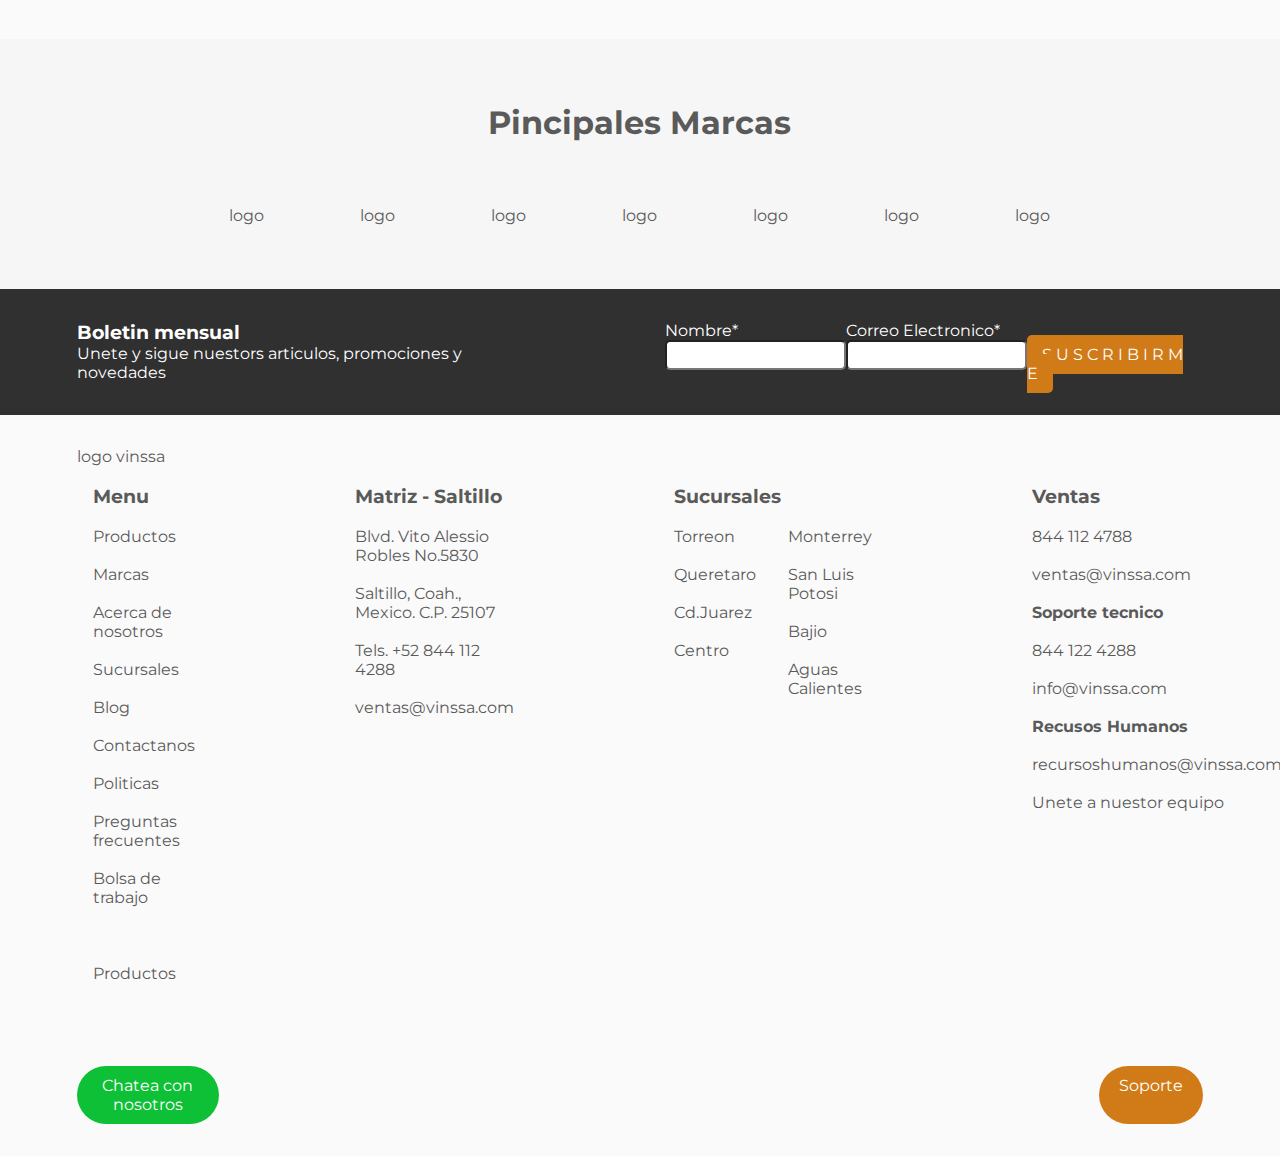
<file: Practica Vinssa - Humberto Sánchez Cruz - SASS/index.html>
<!DOCTYPE html>
<html lang="en">
<head>
    <meta charset="UTF-8">
    <meta http-equiv="X-UA-Compatible" content="IE=edge">
    <meta name="viewport" content="width=device-width, initial-scale=1.0">
    <link href='https://fonts.googleapis.com/css?family=Montserrat' rel='stylesheet'>
    <link rel="stylesheet" href="styleSass/mainstyle.css">
    <title>Vinssa</title>
</head>
<body class="vinssa">
    <div class="menu">
        <div class="content">
            <div class="menu-flex">
                <div class="barra-menu">
                    <a href="">Inicio</a>
                    <a href="">Productos</a>
                    <a href="">Marcas</a>
                    <a href="">Acerca de nosotros</a>
                    <a href="">Sucursales</a>
                    <a href="">Recusos</a>
                    <a href="">Casos de exito</a>
                    <a href="">Blog</a>
                    <a href="">Contactanos</a>
                </div>
            </div>
        </div>
    </div>
    <div class="hero">
        <div class="content">
            <div class="hero-flex">
                <h1>Robots en la industria automotriz</h1>
                <img class="img-responsive" src="resource/hero/Rectangle 1.svg" loading="lazy"/>
                <p>Los robots móviles autónomos (AMR) brindan a los OEM y proveedores de automóviles las características de repetibilidad y flexibilidad que necesitan, incluso en procesos logísticos difíciles de automatizar.
                </p>  
                <div class="hero-button">
                    <a>SOLICITAR INFORMACIÓN ►</a>
                </div>
            </div>
        </div>
    </div>
    <div class="como-ayudamos">
        <div class="content">
            <div class="como-ayudamos-flex">
                <div class="como-ayudamos-pregunta">
                    <h2>¿Cómo los AMR ayudan a los fabricantes de automóviles a mantenerse competitivos?
                    </h2>
                    <p>Algunas razones por las que los fabricantes de automóviles deberían considerar invertir en AMRs son:
                    </p>
                </div>
                <div class="como-ayudamos-respuesta">
                    <div class="razon">
                        <img class="img-responsive" src="resource/como-ayudamos/razon1-svg.svg" alt="Resolver la escasez de mano de obra" loading="lazy"/>
                        <div class="razon-text">
                            <h3>Resolver la escasez de mano de obra
                            </h3>
                            <p>Los AMR se hacen cargo de las tareas de transporte interno que no agregan valor y optimizan la productividad, además de permitir la reasignación de trabajadores en actividades de mayor valor.
                            </p>
                        </div>
                    </div>
                    <div class="razon">
                        <img class="img-responsive" src="resource/como-ayudamos/razon2-svg.svg" alt="Mayor seguridad" loading="lazy"/>
                        <div class="razon-text">
                            <h3>Mayor seguridad
                            </h3>
                            <p>Los AMR navegan con seguridad en entornos dinámicos y se desvían o hacen una parada de seguridad si se encuentran con una persona. Son una alternativa segura a las carretillas elevadoras que suelen ser propensas a accidentes.
                            </p>
                        </div>
                    </div>
                    <div class="razon">
                        <img class="img-responsive" src="resource/como-ayudamos/razon3-svg.svg" alt="Flexibilidad maximizada" loading="lazy"/>
                        <div class="razon-text"> 
                            <h3>Flexibilidad maximizada
                            </h3>
                            <p>Los AMR ágiles pueden adaptarse a diseños de fábrica dinámicos y configuraciones de producción cambiantes rápidamente y sin necesidad de nuevos requisitos para la configuración de intralogística.
                            </p>
                        </div>
                    </div>
                </div>
            </div>
        </div>
    </div>
    <div class="flujos-trabajo">
        <div class="content">
            <div class="flujos-trabajo-flex">
                <h2>3 flujos de trabajo clave que puedes automatizar con AMRs
                </h2>
                <div class="flujo">
                    <img class="img-responsive" src="resource/flujos-trabajo/flujo1-svg.svg" alt="Flexibilidad maximizada" loading="lazy"/>
                    <div class="flujo-text">
                        <h3>Logística de entrada automatizada</h3>
                        <p>Los robots en la industria automotriz pueden reemplazar las carretillas elevadoras en trayectos largos entre la logística de entrada y el área de almacenamiento para optimizar el transporte de mercancías entrantes. Los AMR pueden navegar de forma autónoma a diferentes áreas de la fábrica realizando funciones de carga y entrega para almacenaje o directamente para producción. Además, los robots MiR flexibles pueden transportar eficazmente mercancías de tamaño irregular y mercancías no transportables.
                        </p>
                    </div>
                </div>
                <div class="flujo">
                    <img class="img-responsive" src="resource/flujos-trabajo/flujo2-svg.svg" alt="Flexibilidad maximizada" loading="lazy"/>
                    <div class="flujo-text">
                        <h3>Componentes</h3>
                        <p>Los AMR pueden mover materiales, piezas de materia prima o componentes entre líneas de producción, celdas o departamentos. Además de conducir una ruta específica de forma continua o recoger y entregar mercancías a pedido según la necesidad del usuario.
                        </p>
                    </div>
                </div>
                <div class="flujo">
                    <img class="img-responsive" src="resource/flujos-trabajo/flujo3-svg.svg" alt="Flexibilidad maximizada" loading="lazy"/>
                    <div class="flujo-text">
                        <h3>Depósitos de basura</h3>
                        <p>Los robots en la industria automotriz pueden ayudar a los fabricantes de automóviles a mantenerse esbeltos asegurándose de recoger el material de desecho en la producción, ya sea de forma programada o sólo cuando sea necesario. Los AMR de servicio pesado de MiR también  pueden usarse para retirar tarimas vacías de un dispensador de tarimas o viceversa.
                        </p>
                    </div>
                </div>
            </div>
        </div>
    </div>
    <div class="solicita-informacion">
        <div class="content">
            <div class="solicita-informacion-flex">
                <p>Conoce la amplia gama de AMR’s de MiR para mover desde piezas sumamente pequeñas hasta cargas pesadas y tarimas. Contáctanos para conocer más de las soluciones que tenemos para ti.
                </p>
                <div class="solicita-informacion-button">
                    <a>SOLICITAR INFORMACIÓN</a>
                </div>
            </div>
        </div>
    </div>
    <div class="caso-exito">
        <div class="content">
            <div class="caso-exito-flex">
                <div class="caso-exito-text">
                    <h2> Caso de éxito en Ford España</h2>
                    <h3>Desafío</h3>
                    <p>FORD fabrica 2,000 vehículos al día en su planta de Valencia que ocupa una superficie de 300,000 m². Para mantener la producción de FORD en esta enorme instalación, es esencial entregar materiales industriales y de soldadura frescos a las diferentes estaciones de robot de la planta de Body & Stamping. Esta tarea repetitiva se manejaba manualmente y consumía mucho tiempo para los empleados de FORD pese a que no agregaba valor alguno.
                    </p>
                    <br>
                    <h3>Solución</h3>
                    <p>Para optimizar su logística interna, FORD implementó robots MiR100 para transportar materiales de soldadura desde los almacenes intermedios y directamente a las células robóticas. Los robots están equipados con un sistema de estanterías automatizado con 17 ranuras para acomodar materiales de diferentes pesos y tamaños. Para evitar errores, la apertura y cierre de estas ranuras está automatizada, por lo que los operadores de cada zona solo tienen acceso a los materiales asignados para ellos.
                    </p>
                    <br>
                    <h3>Beneficios</h3>
                    <p>3 robots MiR100 ahorran 40 horas hombre al día en FORD, lo que permite a los trabajadores dedicarse a tareas más complejas.
                    Los robots navegan de forma eficiente entre trabajadores humanos, carretillas elevadoras y otros sistemas de intralogística, garantizado entregas oportunas de materiales de soldadura.
                    Los AMR se reconfiguran fácilmente para nuevas tareas y mapas, ya que no requieren infraestructura adicional, lo que permite a FORD seguir operando con alta eficiencia, incluso si cambian su diseño.
                    </p>
                </div> 
                <div class="caso-exito-img">
                    <img class="img-responsive" src="resource/caso-exito/caso-exito-svg.svg" alt="Flexibilidad maximizada" loading="lazy"/>
                </div>
            </div>
        </div>
    </div>
    <div class="caracteristicas-amr">
        <div class="content">
            <div class="caracteristicas-amr-flex">
                <div class="caracteristicas-amr-description">
                    <h2>características de nuestros AMR</h2>
                    <p>Los robots MiR están diseñados para optimizar la productividad de las operaciones de logística y fabricación. Los AMRs MiR hacen que sus empleados sean más eficientes al permitirles concentrarse en actividades de mayor valor, mientras acortan el tiempo de entrega, reducen los cuellos de botella y optimizan la seguridad.
                    </p>
                </div>
                <div class="caracteristicas-amr-productos">
                    <h3>AMR para el transporte de materiales de tamaño pequeño y mediano</h3>
                    <div class="caracteristicas-amr-items">
                        <div class="item">
                            <img class="img-responsive" src="resource/caracteristicas-amr/item1-svg.svg" alt="MiR250" loading="lazy"/>
                            <div class="item-description">
                                <h3>MiR250</h3>
                                <p>250 kg / 551 lbs
                                    <br>
                                    Longitud: 800 mm / 31.5 in<br>
                                    Ancho: 580 mm / 22.8 in<br>
                                    Altura: 300 mm / 11.8 in<br>
                                    <br>
                                    2.0 m/s (7.2 km/h)<br>
                                    6.6 ft/s (4.5 mph) <br>
                                    </p>
                            </div>
                        </div>
                        <div class="item">
                            <img class="img-responsive" src="resource/caracteristicas-amr/item2-svg.svg" alt="MiR250" loading="lazy"/>
                            <div class="item-description">
                                <h3>MiR100</h3>
                                <p>100 kg / 220 lbs
                                    <br>
                                    Longitud: 8900 mm / 35 in<br>
                                    Ancho: 580 mm / 22.8 in<br>
                                    Altura: 352 mm / 13.9 in<br>
                                    <br>
                                    2.0 m/s (7.2 km/h)<br>
                                    6.6 ft/s (4.5 mph) <br>
                                    </p>
                            </div>
                        </div>
                    </div>
                    <h3>AMR para el transporte de materiales pesados y pelets</h3>
                    <div class="caracteristicas-amr-items">
                        <div class="item">
                            <img class="img-responsive" src="resource/caracteristicas-amr/item3-svg.svg" alt="MiR250" loading="lazy"/>
                            <div class="item-description">
                                <h3>MiR600</h3>
                                <p>250 kg / 551 lbs
                                    <br>
                                    Longitud: 800 mm / 31.5 in<br>
                                    Ancho: 580 mm / 22.8 in<br>
                                    Altura: 300 mm / 11.8 in<br>
                                    <br>
                                    2.0 m/s (7.2 km/h)<br>
                                    6.6 ft/s (4.5 mph) <br>
                                    </p>
                            </div>
                        </div>
                        <div class="item">
                            <img class="img-responsive" src="resource/caracteristicas-amr/item4-svg.svg" alt="MiR250" loading="lazy"/>
                            <div class="item-description">
                                <h3>MiR1350</h3>
                                <p>250 kg / 551 lbs
                                    <br>
                                    Longitud: 800 mm / 31.5 in<br>
                                    Ancho: 580 mm / 22.8 in<br>
                                    Altura: 300 mm / 11.8 in<br>
                                    <br>
                                    2.0 m/s (7.2 km/h)<br>
                                    6.6 ft/s (4.5 mph) <br>
                                    </p>
                            </div>
                        </div>
                    </div>
                </div>
            </div>
        </div>
    </div>
    <div class="soluciones-escalables">
        <div class="content">
            <h2>Soluciones escalables y listas para usar de MiR
            </h2>
            <p>Las soluciones listas para usar de MiR incluyen el MiR250 Hook, MiR250 Shelf Carrier y los elevadores de paletas y estantes MiR600 y MiR1350. Estos equipos probados permiten una fácil integración y escalabilidad, desde programas piloto hasta sistemas replicados que pueden escalar en varios sitios.
            </p>
            <div class="soluciones-escalables-img">
                <img class="img-responsive" src="resource/soluciones-escalables/solucion-escalable1-svg.svg" alt="solucion 1" loading="lazy"/>
                <img class="img-responsive" src="resource/soluciones-escalables/solucion-escalable2-svg.svg" alt="solucion 2" loading="lazy"/>
                <img class="img-responsive" src="resource/soluciones-escalables/solucion-escalable3-svg.svg" alt="solucion 3" loading="lazy"/>
                <img class="img-responsive" src="resource/soluciones-escalables/solucion-escalable4-svg.svg" alt="solucion 4" loading="lazy"/> 
            </div>
        </div>
    </div>
    <div class="personaliza-amr">
        <div class="content">
            <div class="personaliza-amr-flex">
                <div class="personaliza-amr-description">
                    <h2>Personaliza nuestros AMR para tu flujo de trabajo
                    </h2>
                    <p>Una de las mayores ventajas de los robotses su capacidad de configuración para funcionar sin problemas dentro de los flujos de trabajo y procesos actuales, gracias a la plataforma abierta para software y hardware de MiR.<br><br>
                        Nuestro ecosistema para aplicaciones AMR, MiRGo, es el más grande de la industria y ofrece más de 140 aplicaciones para personalizar fácilmente tu solución de logística automatizada de acuerdo a tus necesidades.
                    </p>
                </div>
                <div class="personaliza-amr-populares">
                    <h3>Soluciones personalizadas populares en la industria 
                    </h3>
                    <div class="personaliza-amr-populares-items">
                        <div class="item">
                            <img class="img-responsive" src="resource/personaliza-amr/personaliza-amr1-svg.svg" alt="personaliza 1" loading="lazy"/>
                            <h3>Robots móviles colaborativos</h3>
                            <p>La combinación de los robots en la industria automotriz MiR y los brazos robóticos colaborativos de Universal Robots puede ser utilizada para:
                            </p>
                            <ul>
                                <li>
                                    Servicio Kanban bajo demanda para piezas C
                                </li>
                                <br>
                                <li>
                                    Atencion automatica de maquinas CNC
                                </li>
                                <br>
                                <li>
                                    Transporte y abastecimiento automatico de consumibles y materiales
                                </li>
                            </ul>
                        </div>
                        <div class="item">
                            <img class="img-responsive" src="resource/personaliza-amr/personaliza-amr2-svg.svg" alt="personaliza 1" loading="lazy"/>
                            <h3>Sistemas móviles de gravedad</h3>
                            <p>Los robots MiR a menudo se implementan con sistemas karakuri que pueden conectarse directamente a los sistemas estacionarios existentes para alcanzar la máxima productividad en procesos de intralogística.
                            </p>
                        </div>
                    </div>
                </div>
            </div>
        </div>
    </div>
    <div class="formulario-informacion">
        <div class="content">
            <div class="formulario-informacion-flex">
                <div class="formulario-informacion-description">
                    <h1>¿Quieres más información sobre los robota MiR?
                    </h1>
                    <p>Si tienes algún proyecto o necesitas asesoría sobre robots móviles te invitamos a contactarnos.
                    </p>
                </div>
                <div class="formulario-informacion-datos">
                    <div class="formulario-informacion-input">
                        <form class="formulario-inputs"> 
                            <label for="fname">Nombre</label><br>
                            <input type="text" id="nombre" name="nombre"><br><br>
        
                            <label for="fname">Numero de telefono</label><br>
                            <input type="tel" id="telefono" name="telefono"><br><br>
        
                            <label for="fname">Nombre de la empresa</label><br>
                            <input type="text" id="nombreEmpresa" name="nombreEmpresa"><br><br>
        
                            <label for="fname">Estado/Region</label><br>
                            <input type="text" id="estadoRegion" name="estadoRegion"><br><br>
                        </form>
                        <form class="formulario-inputs"> 
                            <label for="fname">Correo Electronico</label><br>
                            <input type="text" id="correo" name="correo"><br><br>
        
                            <label for="fname">Pais</label><br>
                            <input type="text" id="pais" name="pais"><br><br>
                                
                            <label for="fname">Tamaño de empresa</label><br>
                            <input type="text" id="tamanioEmpresa" name="tamanioEmpresa"><br><br>
        
                            <label for="fname">Solicitud</label><br>
                            <input type="text" id="solicitud" name="solicitud"><br><br>
                        </form>
                    </div>
                    <div class="formulario-informacion-comentarios">
                        <label for="fname">Comentarios</label><br>
                        <input type="text" id="comentarios" name="comentarios"><br><br>
                    </div>
                </div>
            </div>
        </div>
    </div>
    <div class="principales-marcas">
        <div class="content">
            <div class="principales-marcas-flex">
                <h1> Pincipales Marcas</h1>
                <img class="img-responsive" class="imgResponsive" src="resource/Rectangle 1.svg" loading="lazy"/>
                <div class="carrusel-marcas">
                    <p>logo</p>
                    <p>logo</p>
                    <p>logo</p>
                    <p>logo</p>
                    <p>logo</p>
                    <p>logo</p>
                    <p>logo</p>
                </div>
            </div>
        </div>
    </div>
    <div class="boletin">
        <div class="content">
            <div class="boletin-flex">
                <div class="boletin-description">
                    <h3>Boletin mensual</h3>
                    <p>Unete y sigue nuestors articulos, promociones y novedades</p>
                </div>
                <div class="boletin-input">
                    <div>
                        <label for="fname">Nombre*</label><br>
                    <input type="text" id="nombre" name="nombre"><br>
                    </div>
                    
                    <div>
                        <label for="fname">Correo Electronico*</label><br>
                    <input type="text" id="correo" name="correo"><br>
                    </div>

                    <div class="aclass">
                        <a href="">S U S C R I B I R M E</a>
                    </div>
                </div>
            </div>
        </div>
    </div>
    <div class="pie-pagina">
        <div class="content">
            <div class="pie-pagina-flex">
                <div>
                    <p>logo vinssa</p>
                </div>
                <div class="pie-pagina-nav">
                    <div class="nav-columna">
                        <h3>Menu</h3>
                        <p>
                            <a href="">Productos</a><br><br>
                            <a href="">Marcas</a><br><br>
                            <a href="">Acerca de nosotros</a><br><br>
                            <a href="">Sucursales</a><br><br>
                            <a href="">Blog</a><br><br>
                            <a href="">Contactanos</a><br><br>
                            <a href="">Politicas</a><br><br>
                            <a href="">Preguntas frecuentes</a><br><br>
                            <a href="">Bolsa de trabajo</a><br><br>
                            <br><br>
                            <a href="">Productos</a><br><br>
                        </p>
                    </div>
                    <div class="nav-columna">
                        <h3>Matriz - Saltillo</h3>
                        <p>
                            Blvd. Vito Alessio Robles No.5830<br><br>
                            Saltillo, Coah., Mexico. C.P. 25107<br><br>
                            Tels. +52 844 112 4288<br><br>
                            ventas@vinssa.com<br><br>
                        </p>
                    </div>
                    <div class="nav-columna">
                        <h3>Sucursales</h3>
                        <div class="sucursales">
                            <p>
                                Torreon<br><br>
                                Queretaro<br><br>
                                Cd.Juarez<br><br>
                                Centro<br><br>
                            </p>
                            <p>
                                Monterrey<br><br>
                                San Luis Potosi<br><br>
                                Bajio<br><br>
                                Aguas Calientes<br><br>
                            </p>
                        </div>
                    </div>
                    <div class="nav-columna">
                        <h3>Ventas</h3>
                        <p>
                            844 112 4788<br><br>
                            ventas@vinssa.com<br><br>
                            <strong>Soporte tecnico</strong><br><br>
                            844 122 4288<br><br>
                            info@vinssa.com<br><br>
                            <strong>Recusos Humanos</strong><br><br>
                            recursoshumanos@vinssa.com<br><br>
                            Unete a nuestor equipo<br><br>
                        </p>
                    </div>
                </div>
            </div>
        </div>
    </div>
    <div class="chatea-soporte">
        <div class="content">
            <div class="chatea-soporte-flex">
                <a class="chat">Chatea con nosotros</a>
                <a class="soporte">Soporte</a>
            </div>
        </div>
    </div>
</body>
</html>
</file>
<file: styleSass/mainstyle.css>
@import url("https://fonts.googleapis.com/css2?family=Montserrat:wght@300;400;500;600;700&display=swap");
* {
  margin: 0;
  padding: 0;
  box-sizing: border-box;
  font-smoothing: antialiased;
  -webkit-font-smoothing: antialiased;
  -moz-osx-font-smoothing: grayscale;
}

@-webkit-keyframes uptodown {
  0% {
    -webkit-transform: translateY(-10px);
  }
  50% {
    -webkit-transform: translateY(10px);
  }
  100% {
    -webkit-transform: translateY(-10px);
  }
}
@keyframes uptodown {
  0% {
    -webkit-transform: translateY(-10px);
  }
  50% {
    -webkit-transform: translateY(10px);
  }
  100% {
    -webkit-transform: translateY(-10px);
  }
}
body {
  font-family: "Montserrat", sans-serif;
  background-color: #FAFAFA;
  position: relative;
  font-weight: 400;
  margin: 0;
  padding: 0;
  line-height: initial;
  overflow-x: unset !important;
}
body.no_scroll {
  overflow: hidden;
}
body h1, body h2, body h3, body h4, body h5, body h6 {
  font-weight: 700;
  font-family: "Montserrat", sans-serif;
}
body h1, body h2, body h3, body h4, body h5, body h6, body p, body span {
  margin: 0;
  font-family: "Montserrat", sans-serif;
}
body .img-responsive {
  display: block;
  max-width: 100%;
}
body .content {
  width: 88%;
  max-width: 1440px;
  margin: 0 auto;
  padding: 0;
}
body .content:before {
  display: table;
  content: "";
}
body .content:after {
  display: table;
  content: " ";
  clear: both;
}
body .sides_row {
  width: 100%;
  display: flex;
  justify-content: center;
}
body .sides_row.wrap {
  flex-wrap: wrap;
}
body .sides_row .side {
  padding: 0 15px;
}
body .sides_row .side.sd_2 {
  width: 14%;
}
body .sides_row .side.sd_3 {
  width: 22%;
}
body .sides_row .side.sd_4 {
  width: 30%;
}
body .sides_row .side.sd_5 {
  width: 39%;
}
body .sides_row .side.sd_6 {
  width: 47%;
}
body .sides_row .side.sd_7 {
  width: 56%;
}
body .sides_row .side.sd_8 {
  width: 64.5%;
}
body .sides_row .side.sd_9 {
  width: 72.5%;
}
body .sides_row .side.sd_12 {
  width: 100%;
}
body a {
  cursor: pointer;
  transition: all 0.3s ease-in-out;
  text-decoration: none;
}
body a:hover {
  text-decoration: none;
}
body a:focus {
  text-decoration: none;
}

::after,
::before {
  box-sizing: border-box;
}

.breadcrumbs-v2 {
  padding: 30px 0 0;
}
.breadcrumbs-v2 .bread-c ul {
  display: flex;
  align-items: center;
  list-style: none;
  padding: 0;
}
.breadcrumbs-v2 .bread-c ul li {
  position: relative;
  padding-right: 9px;
  margin-right: 9px;
  font-size: 15px;
  color: #343F49;
  font-weight: 400;
}
.breadcrumbs-v2 .bread-c ul li a {
  color: inherit;
  font-size: inherit;
}
.breadcrumbs-v2 .bread-c ul li a:hover {
  text-decoration: underline;
}
.breadcrumbs-v2 .bread-c ul li:after {
  background-image: url(https://cdn.shopify.com/s/files/1/0571/5899/2039/files/icono-angle-right.png?v=1666107438);
  content: "";
  right: -5px;
  height: 7px;
  width: 5px;
  background-position: center center;
  background-repeat: no-repeat;
  background-size: cover;
  position: absolute;
  top: 6px;
}
.breadcrumbs-v2 .bread-c ul li:last-child:after {
  background-image: none;
}

.menu {
  background-color: rgb(48, 48, 48);
}
.menu .menu-flex .barra-menu {
  display: flex;
  flex-direction: row;
  justify-content: space-between;
  padding: 10px;
}
.menu .menu-flex .barra-menu a {
  text-decoration: none;
  color: white;
}

.hero {
  padding-top: 6em;
  padding-bottom: 6em;
  background-image: url("/resource/hero/hero-fondo.png");
  background-size: cover;
  background-position: center;
  background-repeat: no-repeat;
  width: 100%;
}
.hero .hero-flex {
  max-width: 660px;
  width: 100%;
  color: white;
}
.hero .hero-flex h1 {
  font-size: 36px;
  font-weight: 700;
  margin-bottom: 1em;
}
.hero .hero-flex p {
  font-size: 20px;
  font-weight: 400;
  margin-bottom: 2em;
}
.hero .hero-flex img {
  margin-bottom: 2em;
}
.hero .hero-flex .hero-button {
  margin-top: 2em;
  margin-bottom: 4em;
}
.hero .hero-flex .hero-button a {
  font-size: 20px;
  border-radius: 5px;
  padding: 15px 15px;
  text-align: center;
  border: none;
  background-color: #558DCA;
}

.como-ayudamos {
  margin-top: 4em;
  margin-bottom: 4em;
}
.como-ayudamos .como-ayudamos-flex {
  color: #5A5A5A;
  text-align: center;
  display: flex;
  flex-direction: column;
}
.como-ayudamos .como-ayudamos-pregunta {
  margin-bottom: 4em;
}
.como-ayudamos .como-ayudamos-pregunta h2 {
  font-weight: 700;
  font-size: 25px;
  max-width: 800px;
  width: 100%;
  margin: 0 auto;
  margin-bottom: 1em;
}
.como-ayudamos .como-ayudamos-pregunta p {
  font-weight: 400;
  font-size: 24px;
}
.como-ayudamos .como-ayudamos-respuesta {
  display: grid;
  grid-template-columns: 1fr 1fr 1fr;
  -moz-column-gap: 3em;
       column-gap: 3em;
  margin: 0 auto;
}
.como-ayudamos .como-ayudamos-respuesta .razon {
  display: flex;
  flex-direction: column;
  align-items: center;
}
.como-ayudamos .como-ayudamos-respuesta .razon img {
  position: absolute;
  margin-bottom: 2em;
}
.como-ayudamos .como-ayudamos-respuesta .razon .razon-text {
  margin-top: 9em;
  width: 400px;
}
.como-ayudamos .como-ayudamos-respuesta .razon .razon-text h3 {
  font-weight: 700;
  font-size: 20px;
  margin-bottom: 1em;
}
.como-ayudamos .como-ayudamos-respuesta .razon .razon-text p {
  font-weight: 400;
  font-size: 18px;
  line-height: 160%;
}

.flujos-trabajo {
  padding-top: 4em;
  padding-bottom: 4em;
  background-color: #F7F7F7;
  color: #5A5A5A;
}
.flujos-trabajo .flujos-trabajo-flex h2 {
  font-weight: 700;
  font-size: 25px;
  text-align: center;
  line-height: 120%;
  margin-bottom: 2em;
}
.flujos-trabajo .flujos-trabajo-flex .flujo {
  margin-bottom: 2em;
  background-color: white;
  display: flex;
  flex-direction: row;
  align-items: center;
}
.flujos-trabajo .flujos-trabajo-flex .flujo .flujo-text {
  margin-left: 2em;
  max-width: 1000px;
  width: 100%;
}
.flujos-trabajo .flujos-trabajo-flex .flujo .flujo-text h3 {
  font-size: 20px;
  margin-top: 1em;
  margin-bottom: 1em;
}
.flujos-trabajo .flujos-trabajo-flex .flujo .flujo-text p {
  font-weight: 400;
  font-size: 18px;
  line-height: 150%;
}

.solicita-informacion {
  padding-top: 3em;
  padding-bottom: 3em;
  background-color: #558DCA;
  color: white;
}
.solicita-informacion .solicita-informacion-flex {
  display: flex;
  flex-direction: row;
  justify-content: center;
  align-items: center;
  justify-items: center;
  -moz-column-gap: 2em;
       column-gap: 2em;
}
.solicita-informacion .solicita-informacion-flex p {
  max-width: 900px;
  width: 100%;
  font-size: 18px;
  line-height: 160%;
}
.solicita-informacion .solicita-informacion-flex .solicita-informacion-button a {
  border-radius: 5px;
  padding: 15px 10px;
  height: auto;
  text-align: center;
  border: none;
  background-color: white;
  color: #558DCA;
  font-weight: 600;
}

.caso-exito {
  margin-top: 4em;
  margin-bottom: 4em;
  color: #5A5A5A;
}
.caso-exito .caso-exito-flex {
  display: flex;
  flex-direction: row;
  align-items: center;
  -moz-column-gap: 2em;
       column-gap: 2em;
}
.caso-exito .caso-exito-flex .caso-exito-text {
  max-width: 700px;
  width: 100%;
}
.caso-exito .caso-exito-flex .caso-exito-text h2 {
  font-size: 25px;
  margin-top: 1em;
  margin-bottom: 1em;
}
.caso-exito .caso-exito-flex .caso-exito-text h3 {
  margin-bottom: 1em;
  font-size: 18px;
  line-height: 160%;
}
.caso-exito .caso-exito-flex .caso-exito-text p {
  line-height: 160%;
}
.caso-exito .caso-exito-flex .caso-exito-img {
  margin-left: 3em;
}

.caracteristicas-amr {
  padding-top: 4em;
  padding-bottom: 5em;
  background-color: #F6F6F6;
  color: #5A5A5A;
}
.caracteristicas-amr .caracteristicas-amr-flex .caracteristicas-amr-description {
  margin-bottom: 4em;
  display: flex;
  flex-direction: row;
  align-items: center;
  -moz-column-gap: 4em;
       column-gap: 4em;
}
.caracteristicas-amr .caracteristicas-amr-flex .caracteristicas-amr-description h2 {
  font-size: 25px;
  line-height: 160%;
}
.caracteristicas-amr .caracteristicas-amr-flex .caracteristicas-amr-description p {
  max-width: 1000px;
  width: 100%;
  font-weight: 400;
  font-size: 18px;
}
.caracteristicas-amr .caracteristicas-amr-flex .caracteristicas-amr-productos {
  text-align: center;
}
.caracteristicas-amr .caracteristicas-amr-flex .caracteristicas-amr-productos .caracteristicas-amr-productos-titulo {
  font-size: 20px;
  line-height: 160%;
  margin-top: 3em;
  margin-bottom: 3em;
}
.caracteristicas-amr .caracteristicas-amr-flex .caracteristicas-amr-productos .caracteristicas-amr-items {
  display: flex;
  flex-direction: row;
  -moz-column-gap: 3em;
       column-gap: 3em;
  justify-content: center;
}
.caracteristicas-amr .caracteristicas-amr-flex .caracteristicas-amr-productos .caracteristicas-amr-items .item {
  border: 1px #558DCA solid;
  border-radius: 20px;
  padding: 3em;
  display: flex;
  flex-direction: row;
  -moz-column-gap: 2em;
       column-gap: 2em;
}
.caracteristicas-amr .caracteristicas-amr-flex .caracteristicas-amr-productos .caracteristicas-amr-items .item h3 {
  margin-top: 1em;
  margin-bottom: 1em;
}
.caracteristicas-amr .caracteristicas-amr-flex .caracteristicas-amr-productos .caracteristicas-amr-items .item img {
  max-width: 350px;
  width: 100%;
}
.caracteristicas-amr .caracteristicas-amr-flex .caracteristicas-amr-productos .caracteristicas-amr-items .item .item-description {
  display: flex;
  flex-direction: column;
  text-align: left;
}
.caracteristicas-amr .caracteristicas-amr-flex .caracteristicas-amr-productos .caracteristicas-amr-items .item .item-description p {
  font-size: 18px;
  line-height: 160%;
}

.soluciones-escalables {
  margin-top: 4em;
  margin-bottom: 4em;
  color: #5A5A5A;
  text-align: center;
}
.soluciones-escalables h2 {
  font-size: 25px;
  line-height: 160%;
  margin-bottom: 2em;
}
.soluciones-escalables p {
  max-width: 1100px;
  width: 100%;
  margin: 0 auto;
  font-size: 18px;
  line-height: 160%;
}
.soluciones-escalables .soluciones-escalables-img {
  justify-content: center;
  display: flex;
  flex-direction: row;
}
.soluciones-escalables .soluciones-escalables-img img {
  max-width: 600px;
  width: 100%;
}

.personaliza-amr {
  padding-top: 4em;
  padding-bottom: 4em;
  background-color: #F6F6F6;
  color: #5A5A5A;
}
.personaliza-amr .personaliza-amr-flex .personaliza-amr-description {
  display: flex;
  flex-direction: row;
  -moz-column-gap: 3em;
       column-gap: 3em;
  align-items: center;
}
.personaliza-amr .personaliza-amr-flex .personaliza-amr-description h2 {
  font-size: 25px;
  line-height: 160%;
}
.personaliza-amr .personaliza-amr-flex .personaliza-amr-description p {
  font-size: 18px;
  line-height: 160%;
}
.personaliza-amr .personaliza-amr-flex .personaliza-amr-populares {
  text-align: center;
}
.personaliza-amr .personaliza-amr-flex .personaliza-amr-populares .titulo-populares {
  margin-top: 4em;
  margin-bottom: 3em;
}
.personaliza-amr .personaliza-amr-flex .personaliza-amr-populares .personaliza-amr-populares-items {
  justify-content: center;
  display: flex;
  flex-direction: row;
  -moz-column-gap: 2em;
       column-gap: 2em;
}
.personaliza-amr .personaliza-amr-flex .personaliza-amr-populares .personaliza-amr-populares-items .item {
  border: 1px #558DCA solid;
  border-radius: 20px;
  max-width: 700px;
  width: 100%;
  margin: 0 auto;
  display: flex;
  flex-direction: column;
  justify-items: center;
  align-items: center;
}
.personaliza-amr .personaliza-amr-flex .personaliza-amr-populares .personaliza-amr-populares-items .item h3 {
  margin-bottom: 1em;
}
.personaliza-amr .personaliza-amr-flex .personaliza-amr-populares .personaliza-amr-populares-items .item img {
  max-width: 300px;
  width: 100%;
}
.personaliza-amr .personaliza-amr-flex .personaliza-amr-populares .personaliza-amr-populares-items .item p {
  font-size: 18px;
  line-height: 160%;
  max-width: 500px;
  width: 100%;
  margin: 0 auto;
  margin-bottom: 1em;
}
.personaliza-amr .personaliza-amr-flex .personaliza-amr-populares .personaliza-amr-populares-items .item ul {
  max-width: 480px;
  width: 100%;
  margin-bottom: 4em;
}

.formulario-informacion {
  margin-top: 4em;
  margin-bottom: 4em;
  color: #5A5A5A;
}
.formulario-informacion .formulario-informacion-flex {
  display: flex;
  flex-direction: row;
}
.formulario-informacion .formulario-informacion-flex .formulario-informacion-description {
  max-width: 500px;
  width: 100%;
  margin-top: 2em;
}
.formulario-informacion .formulario-informacion-flex .formulario-informacion-description h1 {
  margin-bottom: 1em;
}
.formulario-informacion .formulario-informacion-flex .formulario-informacion-datos {
  display: flex;
  flex-direction: column;
}
.formulario-informacion .formulario-informacion-flex .formulario-informacion-datos .formulario-informacion-input {
  display: flex;
  flex-direction: row;
}
.formulario-informacion .formulario-informacion-flex .formulario-informacion-datos .formulario-informacion-input .formulario-inputs {
  margin-left: 6em;
}
.formulario-informacion .formulario-informacion-flex .formulario-informacion-datos .formulario-informacion-input .formulario-inputs label {
  font-weight: 600;
}
.formulario-informacion .formulario-informacion-flex .formulario-informacion-datos .formulario-informacion-input .formulario-inputs input {
  border-radius: 5px;
  width: 250px;
  border: 1px solid #558DCA;
  max-height: 20px;
  height: 100%;
}
.formulario-informacion .formulario-informacion-flex .formulario-informacion-datos .formulario-informacion-comentarios {
  margin-top: 2em;
  margin-left: 6em;
}
.formulario-informacion .formulario-informacion-flex .formulario-informacion-datos .formulario-informacion-comentarios label {
  font-weight: 600;
}
.formulario-informacion .formulario-informacion-flex .formulario-informacion-datos .formulario-informacion-comentarios input {
  border-radius: 5px;
  border: 1px solid #558DCA;
  max-width: 605px;
  width: 100%;
  max-height: 400px;
  height: 100%;
}

.principales-marcas {
  margin-top: 4em;
  margin-bottom: 4em;
  background-color: #F6F6F6;
  color: #5A5A5A;
}
.principales-marcas .principales-marcas-flex {
  text-align: center;
  display: flex;
  flex-direction: column;
}
.principales-marcas .principales-marcas-flex h1 {
  margin-bottom: 1em;
}
.principales-marcas .principales-marcas-flex img {
  display: block;
  margin: 0 auto;
}
.principales-marcas .principales-marcas-flex .carrusel-marcas {
  margin-top: 2em;
  display: flex;
  flex-direction: row;
  -moz-column-gap: 6em;
       column-gap: 6em;
  margin: 0 auto;
}

.boletin {
  padding-top: 2em;
  padding-bottom: 2em;
  background-color: #3b3b3b;
  color: white;
}
.boletin .boletin-flex {
  display: flex;
  flex-direction: row;
  -moz-column-gap: 8em;
       column-gap: 8em;
}
.boletin .boletin-flex .boletin-input {
  display: grid;
  grid-template-columns: 1fr 1fr 1fr;
}
.boletin .boletin-flex .boletin-input input {
  border-radius: 5px;
  height: 30px;
}
.boletin .boletin-flex .boletin-input .aclass {
  padding-top: 1.5em;
}
.boletin .boletin-flex .boletin-input .aclass a {
  color: white;
  border-radius: 5px;
  padding: 10px 15px;
  text-align: center;
  border: none;
  background-color: #e97719;
}

.pie-pagina {
  margin-top: 2em;
  margin-bottom: 2em;
  color: #5A5A5A;
}
.pie-pagina .pie-pagina-flex {
  display: flex;
  flex-direction: column;
}
.pie-pagina .pie-pagina-flex .pie-pagina-nav {
  display: flex;
  flex-direction: row;
  margin-left: 1em;
  -moz-column-gap: 10em;
       column-gap: 10em;
}
.pie-pagina .pie-pagina-flex .pie-pagina-nav .nav-columna {
  display: flex;
  flex-direction: column;
}
.pie-pagina .pie-pagina-flex .pie-pagina-nav .nav-columna a {
  color: #5A5A5A;
}
.pie-pagina .pie-pagina-flex .pie-pagina-nav .nav-columna h3 {
  margin-top: 1em;
  margin-bottom: 1em;
}
.pie-pagina .pie-pagina-flex .pie-pagina-nav .nav-columna .sucursales {
  display: flex;
  flex-direction: row;
  -moz-column-gap: 2em;
       column-gap: 2em;
}

.chatea-soporte {
  margin-top: 2em;
  margin-bottom: 2em;
  color: #5A5A5A;
}
.chatea-soporte .chatea-soporte-flex {
  display: flex;
  flex-direction: row;
  justify-content: center;
  -moz-column-gap: 55em;
       column-gap: 55em;
}
.chatea-soporte .chatea-soporte-flex .chat {
  color: white;
  border-radius: 50px;
  padding: 10px 20px;
  text-align: center;
  border: none;
  background-color: #0ec035;
}
.chatea-soporte .chatea-soporte-flex .soporte {
  color: white;
  border-radius: 50px;
  padding: 10px 20px;
  text-align: center;
  border: none;
  background-color: #c58d15;
}

/* Large devices (large desktops, 1200px and up) */
/* Portrait tablet to landscape and desktop */
/* Landscape phone to portrait tablet */
@media (max-width: 767px) {
  .caracteristicas-amr .caracteristicas-amr-flex .caracteristicas-amr-productos .caracteristicas-amr-items {
    display: flex;
    flex-direction: column;
    row-gap: 2em;
  }
}
/* Landscape phones and down *//*# sourceMappingURL=mainstyle.css.map */
</file>
<file: Practica Vinssa - Humberto Sánchez Cruz - SASS/styleSass/mainstyle.css>
@import url("https://fonts.googleapis.com/css2?family=Montserrat:wght@300;400;500;600;700&display=swap");
* {
  margin: 0;
  padding: 0;
  box-sizing: border-box;
  font-smoothing: antialiased;
  -webkit-font-smoothing: antialiased;
  -moz-osx-font-smoothing: grayscale;
}

@-webkit-keyframes uptodown {
  0% {
    -webkit-transform: translateY(-10px);
  }
  50% {
    -webkit-transform: translateY(10px);
  }
  100% {
    -webkit-transform: translateY(-10px);
  }
}
@keyframes uptodown {
  0% {
    -webkit-transform: translateY(-10px);
  }
  50% {
    -webkit-transform: translateY(10px);
  }
  100% {
    -webkit-transform: translateY(-10px);
  }
}
body {
  font-family: "Montserrat", sans-serif;
  background-color: #FAFAFA;
  position: relative;
  font-weight: 400;
  margin: 0;
  padding: 0;
  line-height: initial;
  overflow-x: unset !important;
}
body.no_scroll {
  overflow: hidden;
}
body h1, body h2, body h3, body h4, body h5, body h6 {
  font-weight: 700;
  font-family: "Montserrat", sans-serif;
}
body h1, body h2, body h3, body h4, body h5, body h6, body p, body span {
  margin: 0;
  font-family: "Montserrat", sans-serif;
}
body .img-responsive {
  display: block;
  max-width: 100%;
}
body .content {
  width: 88%;
  max-width: 1440px;
  margin: 0 auto;
  padding: 0;
}
body .content:before {
  display: table;
  content: "";
}
body .content:after {
  display: table;
  content: " ";
  clear: both;
}
body .sides_row {
  width: 100%;
  display: flex;
  justify-content: center;
}
body .sides_row.wrap {
  flex-wrap: wrap;
}
body .sides_row .side {
  padding: 0 15px;
}
body .sides_row .side.sd_2 {
  width: 14%;
}
body .sides_row .side.sd_3 {
  width: 22%;
}
body .sides_row .side.sd_4 {
  width: 30%;
}
body .sides_row .side.sd_5 {
  width: 39%;
}
body .sides_row .side.sd_6 {
  width: 47%;
}
body .sides_row .side.sd_7 {
  width: 56%;
}
body .sides_row .side.sd_8 {
  width: 64.5%;
}
body .sides_row .side.sd_9 {
  width: 72.5%;
}
body .sides_row .side.sd_12 {
  width: 100%;
}
body a {
  cursor: pointer;
  transition: all 0.3s ease-in-out;
  text-decoration: none;
}
body a:hover {
  text-decoration: none;
}
body a:focus {
  text-decoration: none;
}

::after,
::before {
  box-sizing: border-box;
}

.breadcrumbs-v2 {
  padding: 30px 0 0;
}
.breadcrumbs-v2 .bread-c ul {
  display: flex;
  align-items: center;
  list-style: none;
  padding: 0;
}
.breadcrumbs-v2 .bread-c ul li {
  position: relative;
  padding-right: 9px;
  margin-right: 9px;
  font-size: 15px;
  color: #343F49;
  font-weight: 400;
}
.breadcrumbs-v2 .bread-c ul li a {
  color: inherit;
  font-size: inherit;
}
.breadcrumbs-v2 .bread-c ul li a:hover {
  text-decoration: underline;
}
.breadcrumbs-v2 .bread-c ul li:after {
  background-image: url(https://cdn.shopify.com/s/files/1/0571/5899/2039/files/icono-angle-right.png?v=1666107438);
  content: "";
  right: -5px;
  height: 7px;
  width: 5px;
  background-position: center center;
  background-repeat: no-repeat;
  background-size: cover;
  position: absolute;
  top: 6px;
}
.breadcrumbs-v2 .bread-c ul li:last-child:after {
  background-image: none;
}

.menu {
  background-color: rgb(48, 48, 48);
}
.menu .menu-flex .barra-menu {
  display: flex;
  flex-direction: row;
  justify-content: space-between;
  padding: 10px;
}
.menu .menu-flex .barra-menu a {
  text-decoration: none;
  color: white;
}

.hero {
  padding-top: 4em;
  padding-bottom: 4em;
  background-image: url("/resource/hero/hero-fondo.png");
  background-size: cover;
  background-position: center;
  background-repeat: no-repeat;
  width: 100%;
}
.hero .hero-flex {
  max-width: 660px;
  width: 100%;
  color: white;
}
.hero .hero-flex h1 {
  font-size: 36px;
  font-weight: 700;
  padding-bottom: 1em;
}
.hero .hero-flex p {
  font-size: 20px;
  font-weight: 400;
  padding-bottom: 2em;
}
.hero .hero-flex img {
  padding-bottom: 2em;
}
.hero .hero-flex .hero-button {
  padding-top: 2em;
  padding-bottom: 4em;
}
.hero .hero-flex .hero-button a {
  font-size: 20px;
  border-radius: 5px;
  padding: 15px 15px;
  text-align: center;
  border: none;
  background-color: #558DCA;
}

.como-ayudamos {
  padding-top: 4em;
  padding-bottom: 4em;
}
.como-ayudamos .como-ayudamos-flex {
  color: #5A5A5A;
  text-align: center;
  display: flex;
  flex-direction: column;
}
.como-ayudamos .como-ayudamos-pregunta {
  padding-bottom: 2em;
}
.como-ayudamos .como-ayudamos-pregunta h2 {
  font-weight: 700;
  font-size: 25px;
  max-width: 800px;
  width: 100%;
  margin: 0 auto;
  padding-bottom: 1em;
}
.como-ayudamos .como-ayudamos-pregunta p {
  font-weight: 400;
  font-size: 24px;
}
.como-ayudamos .como-ayudamos-respuesta {
  display: grid;
  grid-template-columns: 1fr 1fr 1fr;
  -moz-column-gap: 1em;
       column-gap: 1em;
  margin: 0 auto;
}
.como-ayudamos .como-ayudamos-respuesta .razon {
  display: flex;
  flex-direction: column;
  align-items: center;
}
.como-ayudamos .como-ayudamos-respuesta .razon img {
  position: absolute;
  padding-bottom: 2em;
}
.como-ayudamos .como-ayudamos-respuesta .razon .razon-text {
  padding-top: 9em;
  width: 400px;
}
.como-ayudamos .como-ayudamos-respuesta .razon .razon-text h3 {
  font-weight: 700;
  font-size: 20px;
  padding-bottom: 1em;
}
.como-ayudamos .como-ayudamos-respuesta .razon .razon-text p {
  font-weight: 400;
  font-size: 18px;
  line-height: 150%;
}

.flujos-trabajo {
  padding-top: 4em;
  padding-bottom: 4em;
  background-color: #F7F7F7;
  color: #5A5A5A;
}
.flujos-trabajo .flujos-trabajo-flex h2 {
  font-weight: 700;
  font-size: 25px;
  text-align: center;
  line-height: 120%;
  padding-bottom: 2em;
}
.flujos-trabajo .flujos-trabajo-flex .flujo {
  padding-bottom: 2em;
  background-color: white;
  display: flex;
  flex-direction: row;
}
.flujos-trabajo .flujos-trabajo-flex .flujo .flujo-text {
  padding-left: 2em;
  max-width: 850px;
  width: 100%;
}
.flujos-trabajo .flujos-trabajo-flex .flujo .flujo-text h3 {
  padding-top: 1em;
  padding-bottom: 1em;
}
.flujos-trabajo .flujos-trabajo-flex .flujo .flujo-text p {
  font-weight: 400;
  font-size: 18px;
  line-height: 150%;
}

.solicita-informacion {
  padding-top: 3em;
  padding-bottom: 3em;
  background-color: #558DCA;
  color: white;
}
.solicita-informacion .solicita-informacion-flex {
  display: flex;
  flex-direction: row;
  justify-content: center;
  align-items: center;
  justify-items: center;
  -moz-column-gap: 2em;
       column-gap: 2em;
}
.solicita-informacion .solicita-informacion-flex p {
  max-width: 900px;
  width: 100%;
  font-size: 18px;
  line-height: 150%;
}
.solicita-informacion .solicita-informacion-flex .solicita-informacion-button a {
  border-radius: 5px;
  padding: 15px 10px;
  height: auto;
  text-align: center;
  border: none;
  background-color: white;
  color: #558DCA;
  font-weight: 600;
}

.caso-exito {
  padding-top: 4em;
  padding-bottom: 4em;
  color: #5A5A5A;
}
.caso-exito .caso-exito-flex {
  display: flex;
  flex-direction: row;
  -moz-column-gap: 2em;
       column-gap: 2em;
}
.caso-exito .caso-exito-flex .caso-exito-text {
  max-width: 700px;
  width: 100%;
}
.caso-exito .caso-exito-flex .caso-exito-text h2 {
  font-size: 25px;
  padding-top: 1em;
  padding-bottom: 1em;
}
.caso-exito .caso-exito-flex .caso-exito-text h3 {
  padding-bottom: 1em;
  font-size: 18px;
  line-height: 150%;
}
.caso-exito .caso-exito-flex .caso-exito-text p {
  font-size: 18px;
  line-height: 150%;
}
.caso-exito .caso-exito-flex .caso-exito-img {
  padding-top: 2em;
}

.caracteristicas-amr {
  padding-top: 4em;
  padding-bottom: 4em;
  background-color: #F6F6F6;
  color: #5A5A5A;
}
.caracteristicas-amr .caracteristicas-amr-flex .caracteristicas-amr-description {
  padding-bottom: 4em;
  display: flex;
  flex-direction: row;
  align-items: center;
  -moz-column-gap: 4em;
       column-gap: 4em;
}
.caracteristicas-amr .caracteristicas-amr-flex .caracteristicas-amr-description h2 {
  font-size: 25px;
  line-height: 120%;
}
.caracteristicas-amr .caracteristicas-amr-flex .caracteristicas-amr-description p {
  max-width: 1000px;
  width: 100%;
  font-weight: 400;
  font-size: 18px;
}
.caracteristicas-amr .caracteristicas-amr-flex .caracteristicas-amr-productos {
  text-align: center;
}
.caracteristicas-amr .caracteristicas-amr-flex .caracteristicas-amr-productos h3 {
  font-size: 20px;
  line-height: 120%;
  padding-top: 3em;
  padding-bottom: 3em;
}
.caracteristicas-amr .caracteristicas-amr-flex .caracteristicas-amr-productos .caracteristicas-amr-items {
  display: flex;
  flex-direction: row;
  -moz-column-gap: 2em;
       column-gap: 2em;
  justify-content: center;
}
.caracteristicas-amr .caracteristicas-amr-flex .caracteristicas-amr-productos .caracteristicas-amr-items .item {
  border: 1px #558DCA solid;
  border-radius: 20px;
  padding: 5px;
  display: flex;
  flex-direction: row;
  -moz-column-gap: 1em;
       column-gap: 1em;
}
.caracteristicas-amr .caracteristicas-amr-flex .caracteristicas-amr-productos .caracteristicas-amr-items .item .item-description {
  display: flex;
  flex-direction: column;
  text-align: left;
  width: 630px;
}
.caracteristicas-amr .caracteristicas-amr-flex .caracteristicas-amr-productos .caracteristicas-amr-items .item .item-description p {
  font-size: 18px;
  line-height: 150%;
}

.soluciones-escalables {
  padding-top: 4em;
  padding-bottom: 4em;
  color: #5A5A5A;
  text-align: center;
}
.soluciones-escalables h2 {
  font-size: 25px;
  line-height: 120%;
  padding-bottom: 2em;
}
.soluciones-escalables p {
  max-width: 1100px;
  width: 100%;
  margin: 0 auto;
  font-size: 18px;
  line-height: 150%;
}
.soluciones-escalables .soluciones-escalables-img {
  justify-content: center;
  display: flex;
  flex-direction: row;
}

.personaliza-amr {
  padding-top: 4em;
  padding-bottom: 4em;
  background-color: #F6F6F6;
  color: #5A5A5A;
}
.personaliza-amr .personaliza-amr-flex .personaliza-amr-description {
  display: flex;
  flex-direction: row;
  -moz-column-gap: 3em;
       column-gap: 3em;
  align-items: center;
}
.personaliza-amr .personaliza-amr-flex .personaliza-amr-description h2 {
  font-size: 25px;
  line-height: 150%;
}
.personaliza-amr .personaliza-amr-flex .personaliza-amr-description p {
  font-size: 18px;
  line-height: 150%;
}
.personaliza-amr .personaliza-amr-flex .personaliza-amr-populares {
  text-align: center;
}
.personaliza-amr .personaliza-amr-flex .personaliza-amr-populares h3 {
  padding-top: 4em;
  padding-bottom: 3em;
}
.personaliza-amr .personaliza-amr-flex .personaliza-amr-populares .personaliza-amr-populares-items {
  justify-content: center;
  display: flex;
  flex-direction: row;
  -moz-column-gap: 2em;
       column-gap: 2em;
}
.personaliza-amr .personaliza-amr-flex .personaliza-amr-populares .personaliza-amr-populares-items .item {
  border: 1px #558DCA solid;
  border-radius: 20px;
  max-width: 700px;
  width: 100%;
  margin: 0 auto;
  display: flex;
  flex-direction: column;
  justify-items: center;
  align-items: center;
}
.personaliza-amr .personaliza-amr-flex .personaliza-amr-populares .personaliza-amr-populares-items .item img {
  max-width: 300px;
  width: 100%;
}
.personaliza-amr .personaliza-amr-flex .personaliza-amr-populares .personaliza-amr-populares-items .item p {
  font-size: 18px;
  line-height: 150%;
  max-width: 500px;
  width: 100%;
  margin: 0 auto;
  padding-bottom: 1em;
}
.personaliza-amr .personaliza-amr-flex .personaliza-amr-populares .personaliza-amr-populares-items .item ul {
  max-width: 480px;
  width: 100%;
  padding-bottom: 4em;
}

.formulario-informacion {
  padding-top: 4em;
  padding-bottom: 4em;
  color: #5A5A5A;
}
.formulario-informacion .formulario-informacion-flex {
  display: flex;
  flex-direction: row;
}
.formulario-informacion .formulario-informacion-flex .formulario-informacion-description {
  max-width: 500px;
  width: 100%;
  padding-top: 2em;
}
.formulario-informacion .formulario-informacion-flex .formulario-informacion-description h1 {
  padding-bottom: 1em;
}
.formulario-informacion .formulario-informacion-flex .formulario-informacion-datos {
  display: flex;
  flex-direction: column;
}
.formulario-informacion .formulario-informacion-flex .formulario-informacion-datos .formulario-informacion-input {
  display: flex;
  flex-direction: row;
}
.formulario-informacion .formulario-informacion-flex .formulario-informacion-datos .formulario-informacion-input .formulario-inputs {
  padding-left: 6em;
}
.formulario-informacion .formulario-informacion-flex .formulario-informacion-datos .formulario-informacion-input .formulario-inputs label {
  font-weight: 600;
}
.formulario-informacion .formulario-informacion-flex .formulario-informacion-datos .formulario-informacion-input .formulario-inputs input {
  border-radius: 5px;
  width: 250px;
  border: 1px solid #558DCA;
  max-height: 20px;
  height: 100%;
}
.formulario-informacion .formulario-informacion-flex .formulario-informacion-datos .formulario-informacion-comentarios {
  padding-top: 2em;
  padding-left: 6em;
}
.formulario-informacion .formulario-informacion-flex .formulario-informacion-datos .formulario-informacion-comentarios label {
  font-weight: 600;
}
.formulario-informacion .formulario-informacion-flex .formulario-informacion-datos .formulario-informacion-comentarios input {
  border-radius: 5px;
  border: 1px solid #558DCA;
  max-width: 605px;
  width: 100%;
  max-height: 400px;
  height: 100%;
}

.principales-marcas {
  padding-top: 4em;
  padding-bottom: 4em;
  background-color: #F6F6F6;
  color: #5A5A5A;
}
.principales-marcas .principales-marcas-flex {
  text-align: center;
  display: flex;
  flex-direction: column;
}
.principales-marcas .principales-marcas-flex h1 {
  padding-bottom: 1em;
}
.principales-marcas .principales-marcas-flex img {
  display: block;
  margin: 0 auto;
}
.principales-marcas .principales-marcas-flex .carrusel-marcas {
  padding-top: 2em;
  display: flex;
  flex-direction: row;
  -moz-column-gap: 6em;
       column-gap: 6em;
  margin: 0 auto;
}

.boletin {
  padding-top: 2em;
  padding-bottom: 2em;
  background-color: rgb(48, 48, 48);
  color: white;
}
.boletin .boletin-flex {
  display: flex;
  flex-direction: row;
  -moz-column-gap: 8em;
       column-gap: 8em;
}
.boletin .boletin-flex .boletin-input {
  display: grid;
  grid-template-columns: 1fr 1fr 1fr;
}
.boletin .boletin-flex .boletin-input input {
  border-radius: 5px;
  height: 30px;
}
.boletin .boletin-flex .boletin-input .aclass {
  padding-top: 1.5em;
}
.boletin .boletin-flex .boletin-input .aclass a {
  color: white;
  border-radius: 5px;
  padding: 10px 15px;
  text-align: center;
  border: none;
  background-color: rgb(209, 123, 24);
}

.pie-pagina {
  padding-top: 2em;
  padding-bottom: 2em;
  color: #5A5A5A;
}
.pie-pagina .pie-pagina-flex {
  display: flex;
  flex-direction: column;
}
.pie-pagina .pie-pagina-flex .pie-pagina-nav {
  display: flex;
  flex-direction: row;
  padding-left: 1em;
  -moz-column-gap: 10em;
       column-gap: 10em;
}
.pie-pagina .pie-pagina-flex .pie-pagina-nav .nav-columna {
  display: flex;
  flex-direction: column;
}
.pie-pagina .pie-pagina-flex .pie-pagina-nav .nav-columna a {
  color: #5A5A5A;
}
.pie-pagina .pie-pagina-flex .pie-pagina-nav .nav-columna h3 {
  padding-top: 1em;
  padding-bottom: 1em;
}
.pie-pagina .pie-pagina-flex .pie-pagina-nav .nav-columna .sucursales {
  display: flex;
  flex-direction: row;
  -moz-column-gap: 2em;
       column-gap: 2em;
}

.chatea-soporte {
  padding-top: 2em;
  padding-bottom: 2em;
  color: #5A5A5A;
}
.chatea-soporte .chatea-soporte-flex {
  display: flex;
  flex-direction: row;
  justify-content: center;
  -moz-column-gap: 55em;
       column-gap: 55em;
}
.chatea-soporte .chatea-soporte-flex .chat {
  color: white;
  border-radius: 50px;
  padding: 10px 20px;
  text-align: center;
  border: none;
  background-color: #0ec035;
}
.chatea-soporte .chatea-soporte-flex .soporte {
  color: white;
  border-radius: 50px;
  padding: 10px 20px;
  text-align: center;
  border: none;
  background-color: rgb(209, 123, 24);
}/*# sourceMappingURL=mainstyle.css.map */
</file>
